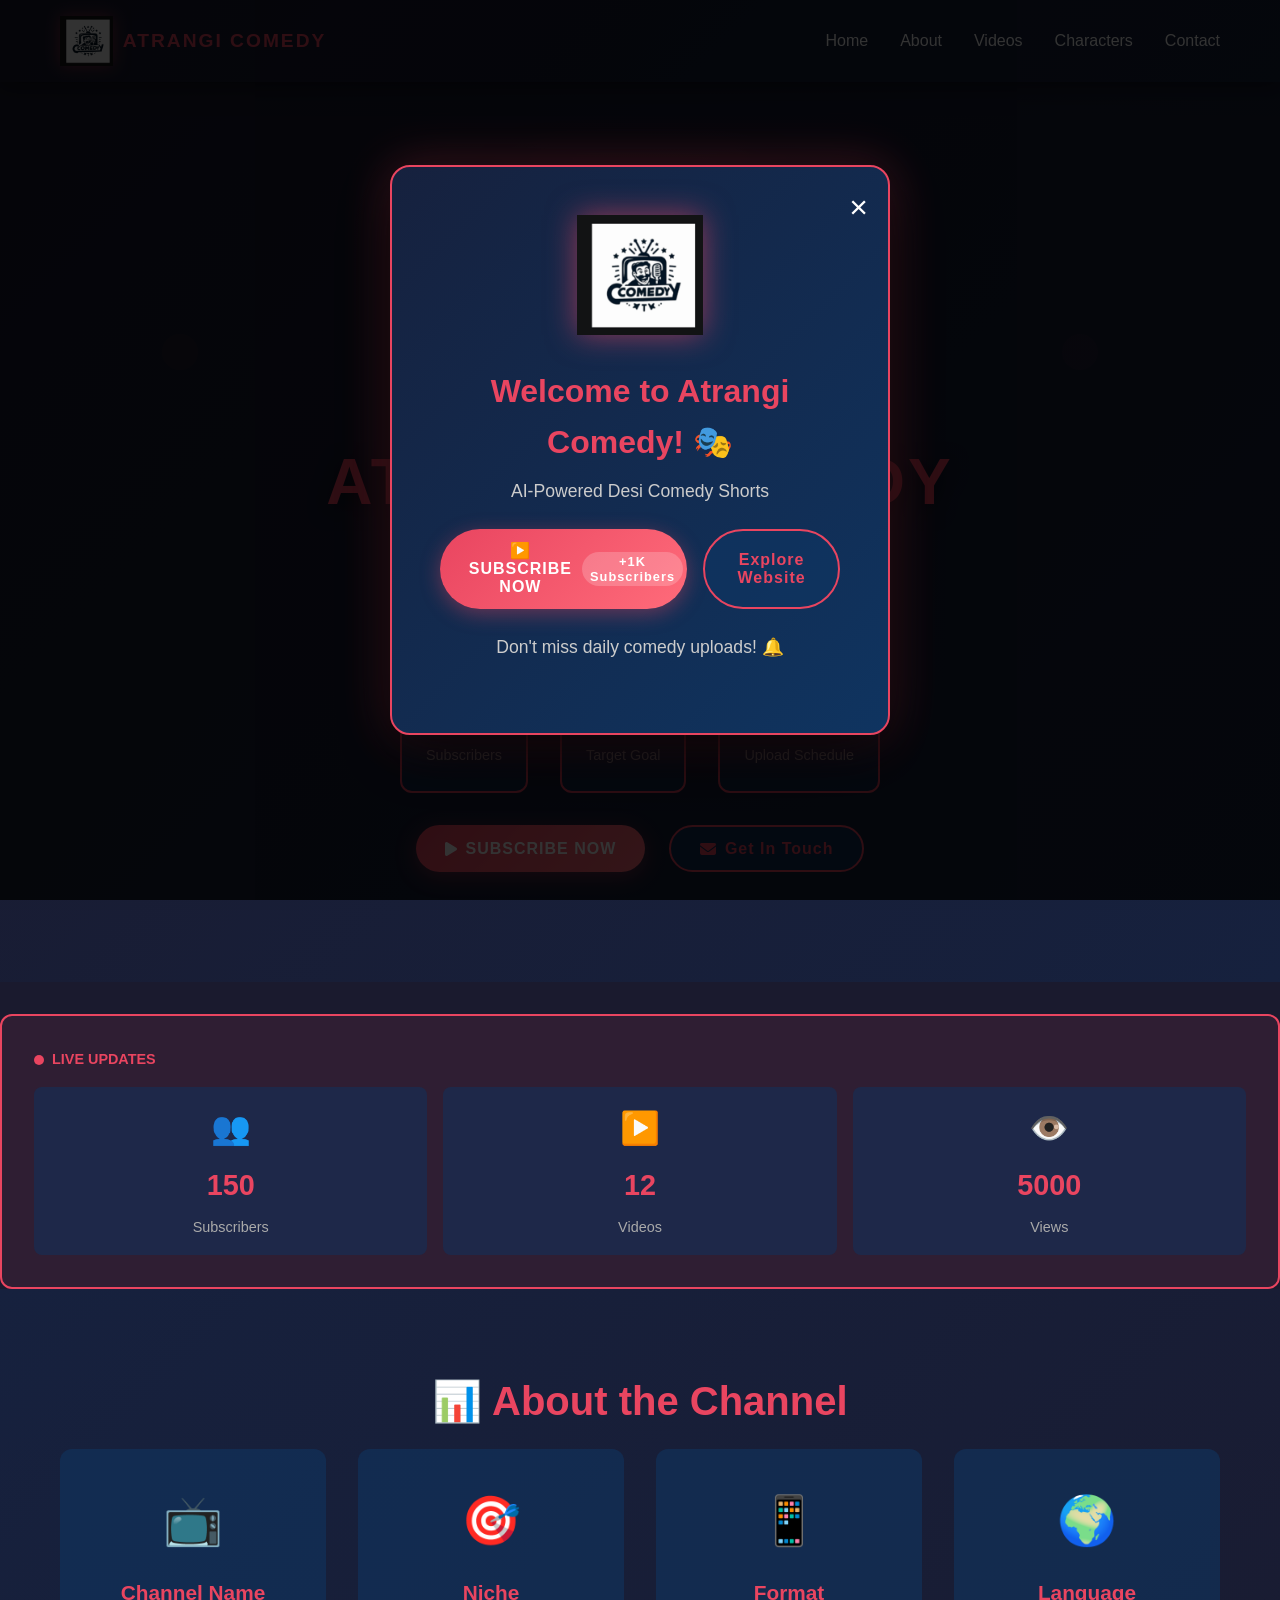
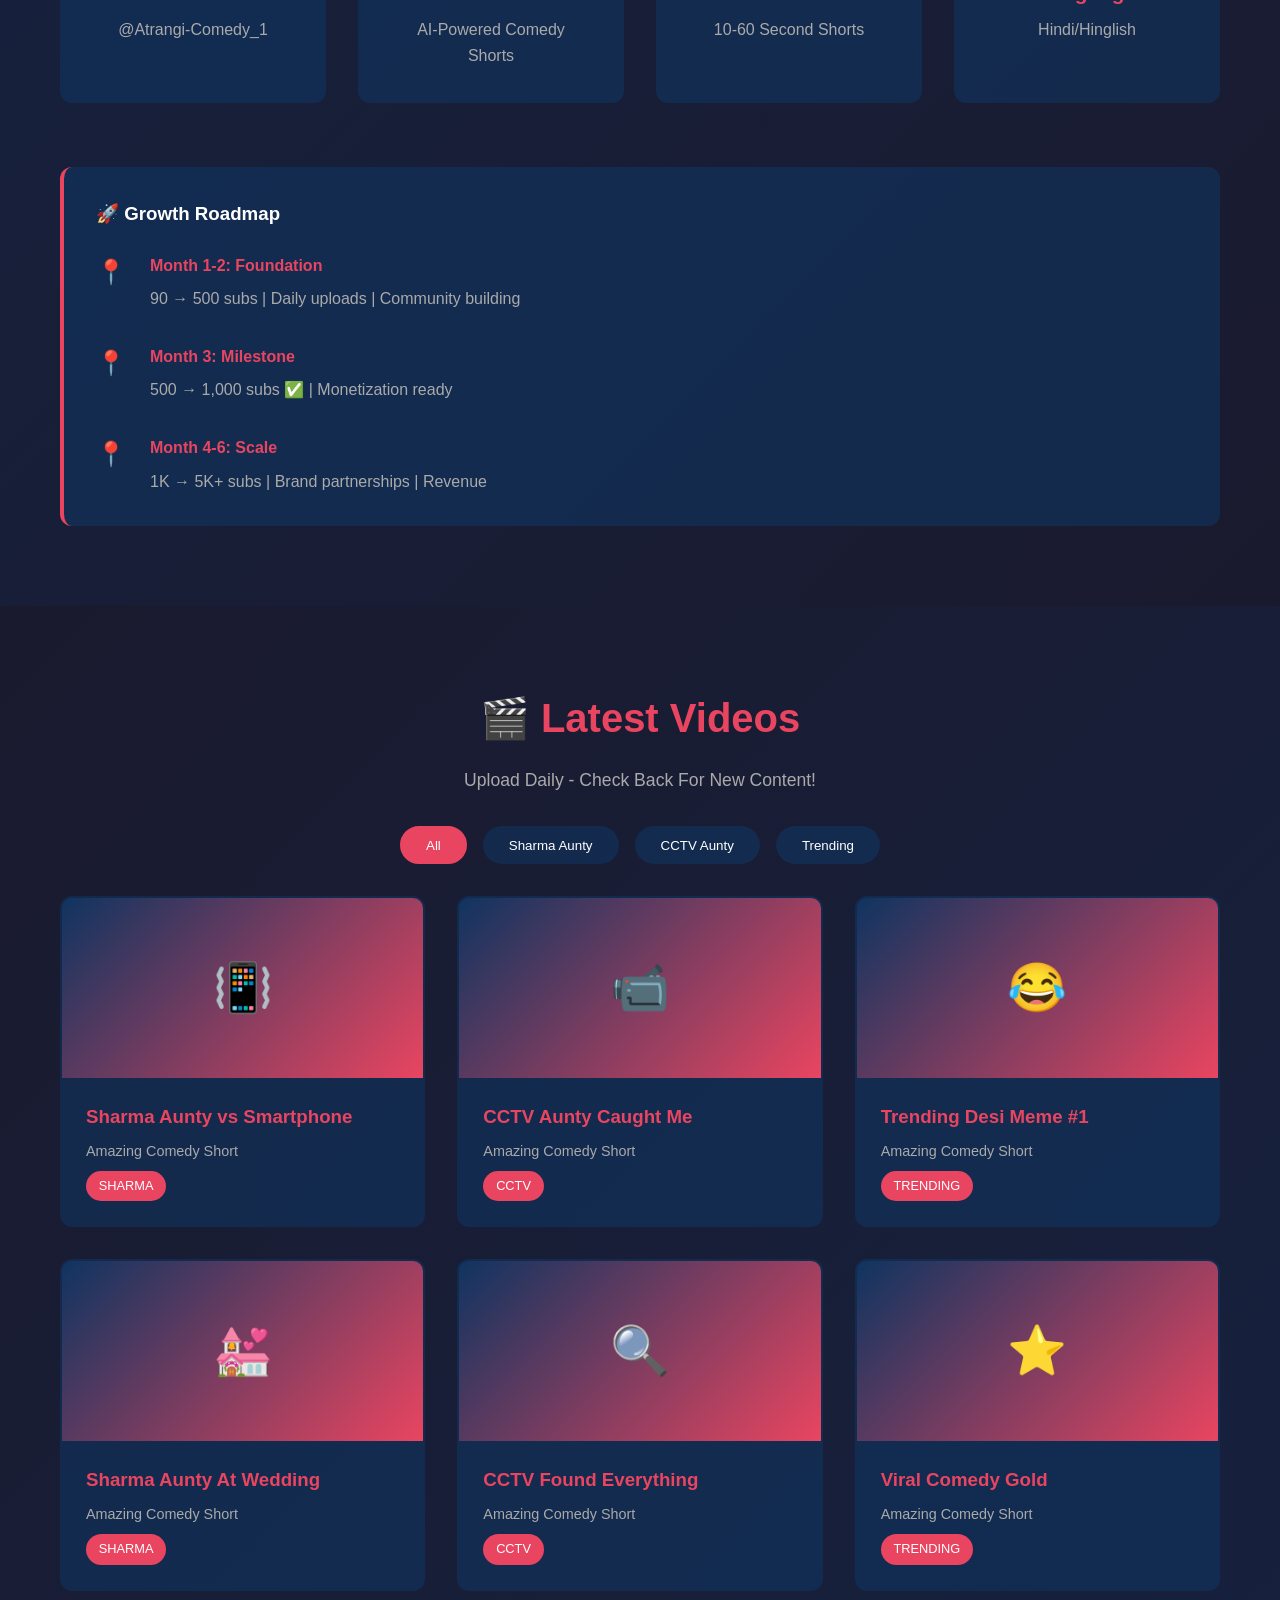
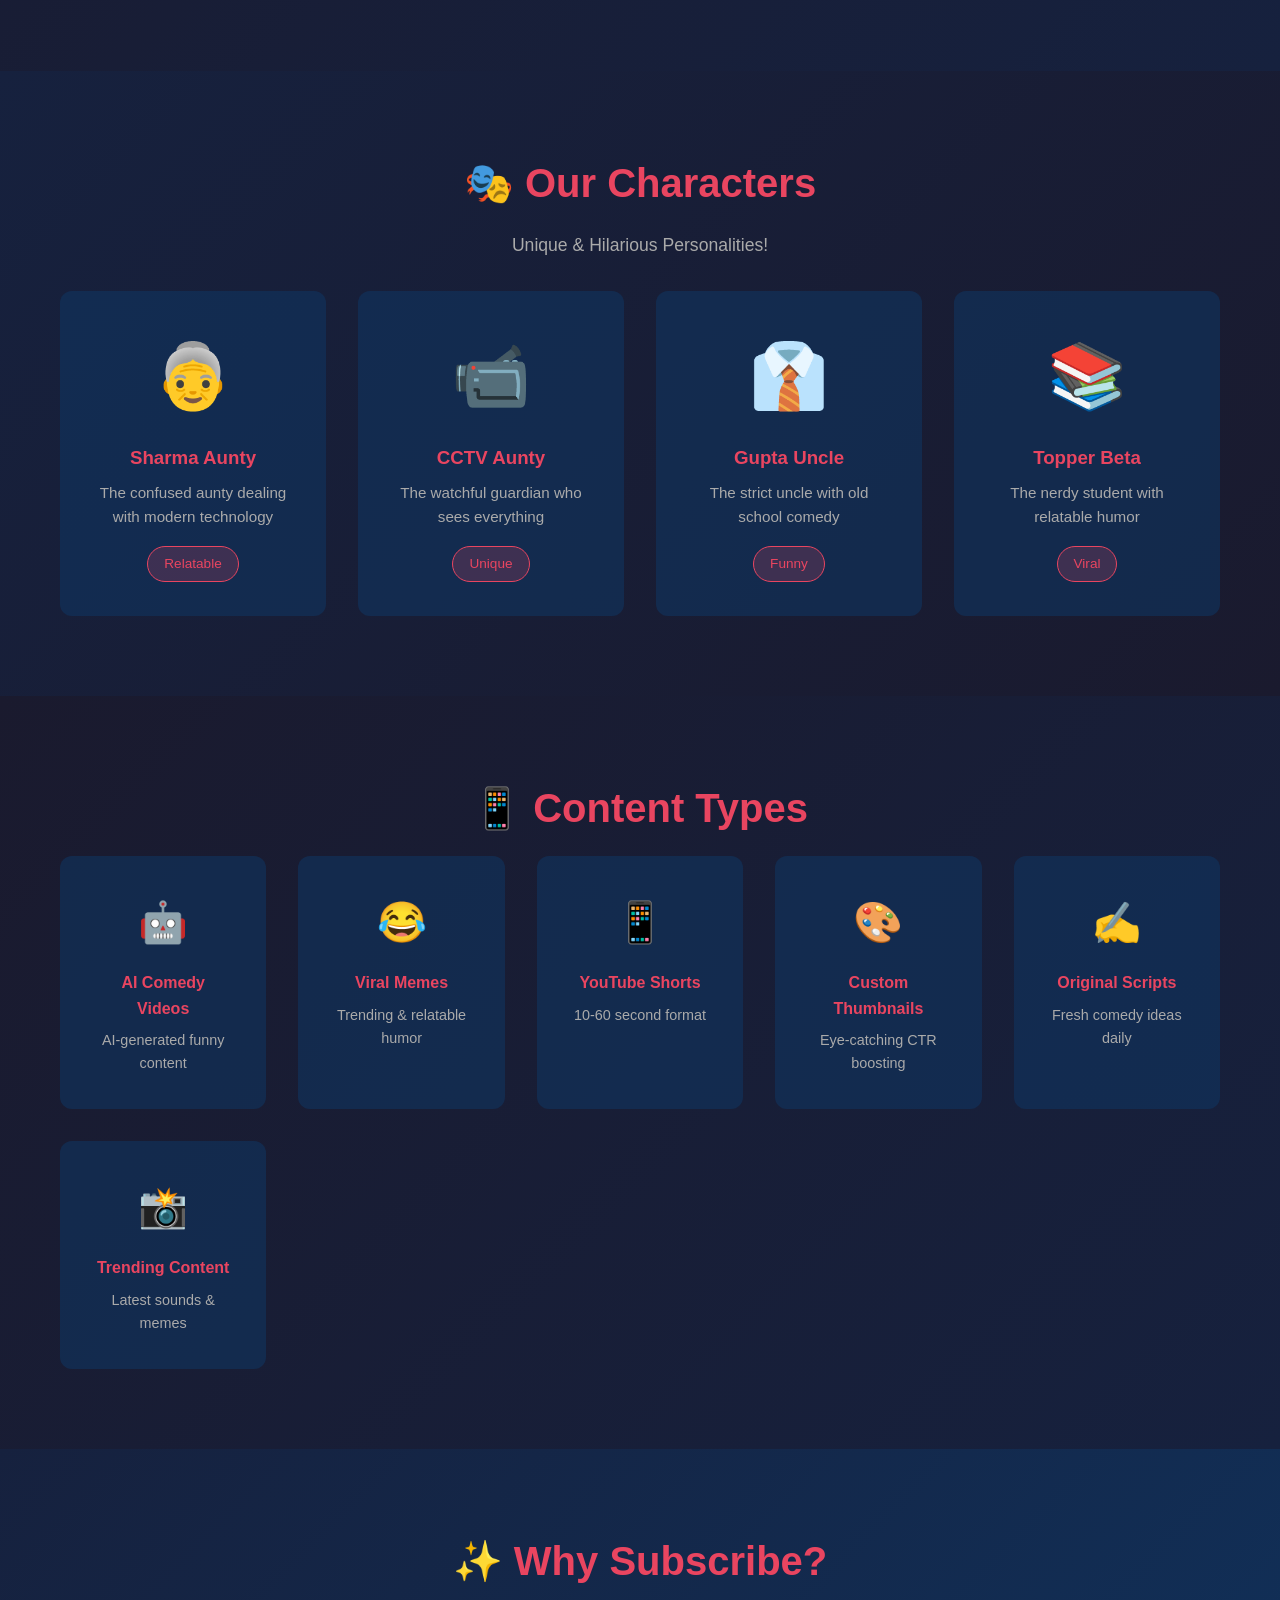
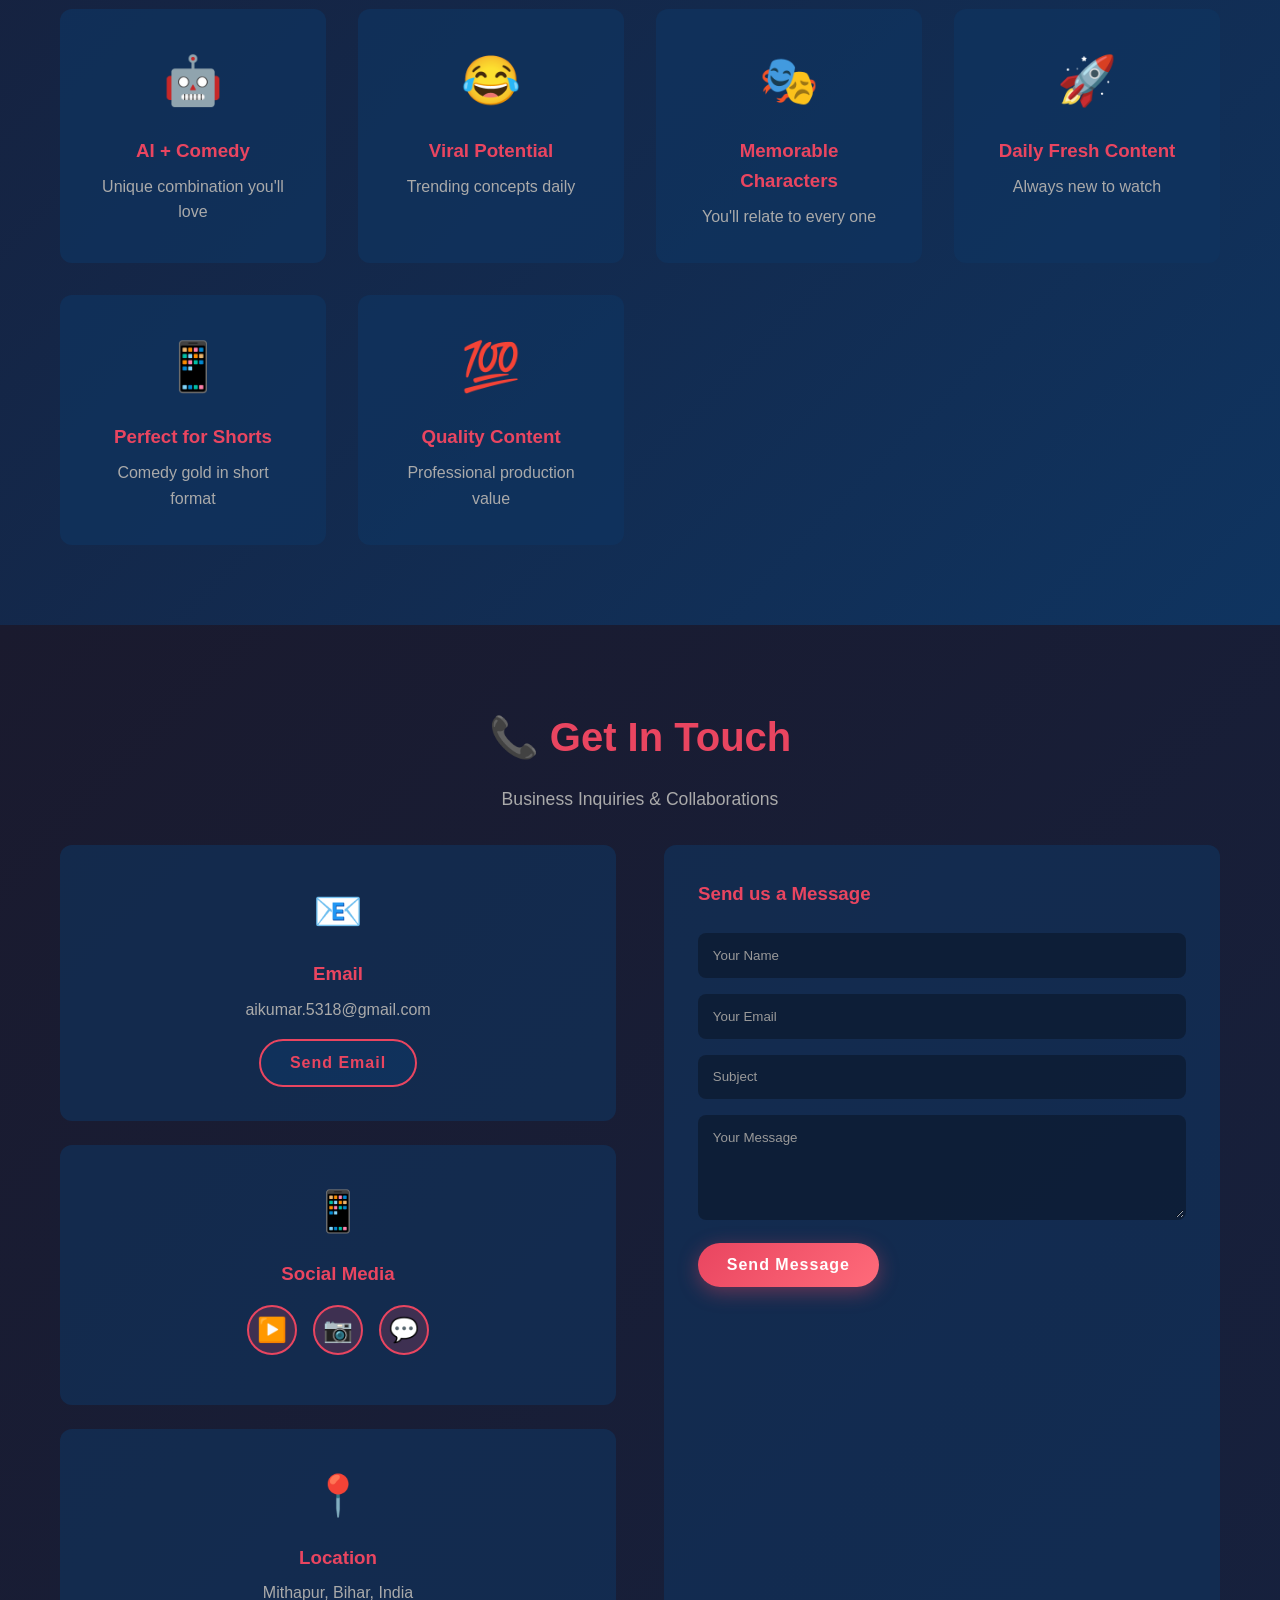
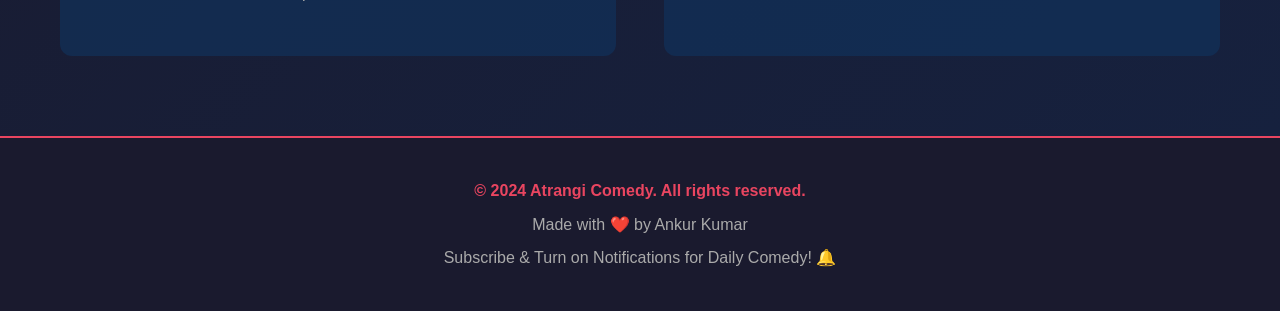
<file: index.html>
<!DOCTYPE html>
<html lang="en">
<head>
    <meta charset="UTF-8">
    <meta name="viewport" content="width=device-width, initial-scale=1.0">
    <title>Atrangi Comedy - YouTube Channel Portfolio</title>
    <link rel="stylesheet" href="style.css">
    <!-- Favicon -->
    <link rel="icon" type="image/png" href="logo.png">
    <link rel="icon" type="image/x-icon" href="favicon.ico">
    <!-- Font Awesome for Icons -->
    <link rel="stylesheet" href="https://cdnjs.cloudflare.com/ajax/libs/font-awesome/6.4.0/css/all.min.css">
</head>
<body>
    <!-- WELCOME POPUP -->
    <div id="welcomePopup" class="popup-overlay">
        <div class="popup-content welcome-popup">
            <div class="popup-close" onclick="closeWelcomePopup()">&times;</div>
            <div class="popup-logo">
                <img src="logo.png" alt="Atrangi Comedy Logo" class="logo-img">
            </div>
            <h2>Welcome to Atrangi Comedy! 🎭</h2>
            <p>AI-Powered Desi Comedy Shorts</p>
            <div class="popup-buttons">
                <!-- Replace पुराना subscribe button with this -->
<button class="btn btn-primary subscribe-btn" onclick="openLink('https://www.youtube.com/@Atrangi-Comedy_1')">
    <span class="subscribe-text">▶️ SUBSCRIBE NOW</span>
    <span class="subscribe-badge">+1K Subscribers</span>
    <span class="star-icon">⭐</span>
</button>
                </button>
                <button class="btn btn-secondary" onclick="closeWelcomePopup();">
                    Explore Website
                </button>
            </div>
            <p class="popup-footer">Don't miss daily comedy uploads! 🔔</p>
        </div>
    </div>

    <!-- NOTIFICATION POPUP -->
    <div id="notificationPopup" class="notification-popup">
        <span class="notification-close" onclick="closeNotification()">&times;</span>
        <i class="fas fa-bell"></i>
        <strong>New Upload!</strong>
        <p>Check out our latest comedy shorts</p>
    </div>

    <!-- NAVBAR -->
    <nav class="navbar">
        <div class="nav-container">
            <div class="logo-brand">
                <img src="logo.png" alt="Atrangi Comedy" class="navbar-logo">
                <span class="brand-text">ATRANGI COMEDY</span>
            </div>
         
            <ul class="nav-menu">
                <li><a href="#home" class="nav-link" onclick="scrollToSection('home')">Home</a></li>
                <li><a href="#about" class="nav-link" onclick="scrollToSection('about')">About</a></li>
                <li><a href="#videos" class="nav-link" onclick="scrollToSection('videos')">Videos</a></li>
                <li><a href="#characters" class="nav-link" onclick="scrollToSection('characters')">Characters</a></li>
                <li><a href="#contact" class="nav-link" onclick="scrollToSection('contact')">Contact</a></li>
            </ul>
            <div class="hamburger" onclick="toggleMenu()">
                <span></span>
                <span></span>
                <span></span>
            </div>
        </div>
    </nav>

    <!-- HERO SECTION -->
    <section id="home" class="hero">
        <div class="hero-background"></div>
        <div class="hero-content">
            <div class="hero-logo-large">
                <img src="logo.png" alt="Atrangi Comedy Logo" class="animated-logo">
            </div>
            <h1 class="fade-in-down">ATRANGI COMEDY</h1>
            <p class="hero-subtitle fade-in-down">AI-Powered Desi Comedy Shorts</p>
            <p class="hero-description fade-in-down">Viral Videos | Character Comedy | Trending Memes</p>
            
            <div class="hero-stats fade-in-up">
                <div class="stat stat-card">
                    <span class="stat-number">90</span>
                    <span class="stat-label">Subscribers</span>
                </div>
                <div class="stat stat-card">
                    <span class="stat-number">1K</span>
                    <span class="stat-label">Target Goal</span>
                </div>
                <div class="stat stat-card">
                    <span class="stat-number">Daily</span>
                    <span class="stat-label">Upload Schedule</span>
                </div>
            </div>
            
            <div class="hero-buttons fade-in-up">
                <button class="btn btn-primary glow-effect" onclick="openLink('https://www.youtube.com/@Atrangi-Comedy_1')">
                    <i class="fas fa-play"></i> SUBSCRIBE NOW
                </button>
                <button class="btn btn-secondary" onclick="scrollToSection('contact')">
                    <i class="fas fa-envelope"></i> Get In Touch
                </button>
            </div>
        </div>
    </section>
    <!-- Hero section में statistics के नीचे add करो -->
<div class="live-stats">
    <div class="live-indicator">
        <span class="pulse-dot"></span>
        <span class="live-text">LIVE UPDATES</span>
    </div>
    <div class="stats-container">
        <div class="live-stat">
            <div class="stat-icon">👥</div>
            <div class="stat-value" id="subCount">90</div>
            <div class="stat-label">Subscribers</div>
        </div>
        <div class="live-stat">
            <div class="stat-icon">▶️</div>
            <div class="stat-value" id="videoCount">0</div>
            <div class="stat-label">Videos</div>
        </div>
        <div class="live-stat">
            <div class="stat-icon">👁️</div>
            <div class="stat-value" id="viewCount">0</div>
            <div class="stat-label">Views</div>
        </div>
    </div>
</div>

    <!-- ABOUT SECTION -->
    <section id="about" class="about">
        <div class="container">
            <h2 class="section-title">📊 About the Channel</h2>
            
            <div class="about-grid">
                <div class="about-card hover-lift">
                    <div class="about-icon">📺</div>
                    <h3>Channel Name</h3>
                    <p>@Atrangi-Comedy_1</p>
                </div>
                <div class="about-card hover-lift">
                    <div class="about-icon">🎯</div>
                    <h3>Niche</h3>
                    <p>AI-Powered Comedy Shorts</p>
                </div>
                <div class="about-card hover-lift">
                    <div class="about-icon">📱</div>
                    <h3>Format</h3>
                    <p>10-60 Second Shorts</p>
                </div>
                <div class="about-card hover-lift">
                    <div class="about-icon">🌍</div>
                    <h3>Language</h3>
                    <p>Hindi/Hinglish</p>
                </div>
            </div>

            <div class="growth-section">
                <h3>🚀 Growth Roadmap</h3>
                <div class="timeline">
                    <div class="timeline-item slide-in-left">
                        <div class="timeline-marker">📍</div>
                        <div class="timeline-content">
                            <h4>Month 1-2: Foundation</h4>
                            <p>90 → 500 subs | Daily uploads | Community building</p>
                        </div>
                    </div>
                    <div class="timeline-item slide-in-left">
                        <div class="timeline-marker">📍</div>
                        <div class="timeline-content">
                            <h4>Month 3: Milestone</h4>
                            <p>500 → 1,000 subs ✅ | Monetization ready</p>
                        </div>
                    </div>
                    <div class="timeline-item slide-in-left">
                        <div class="timeline-marker">📍</div>
                        <div class="timeline-content">
                            <h4>Month 4-6: Scale</h4>
                            <p>1K → 5K+ subs | Brand partnerships | Revenue</p>
                        </div>
                    </div>
                </div>
            </div>
        </div>
    </section>

    <!-- VIDEOS SECTION -->
    <section id="videos" class="videos">
        <div class="container">
            <h2 class="section-title">🎬 Latest Videos</h2>
            <p class="section-subtitle">Upload Daily - Check Back For New Content!</p>
            
            <div class="filter-buttons">
                <button class="filter-btn active" onclick="filterVideos('all')">All</button>
                <button class="filter-btn" onclick="filterVideos('sharma')">Sharma Aunty</button>
                <button class="filter-btn" onclick="filterVideos('cctv')">CCTV Aunty</button>
                <button class="filter-btn" onclick="filterVideos('trending')">Trending</button>
            </div>

            <div class="videos-grid" id="videosGrid">
                <!-- Videos will be loaded here by JavaScript -->
            </div>
        </div>
    </section>

    <!-- CHARACTERS SECTION -->
    <section id="characters" class="characters">
        <div class="container">
            <h2 class="section-title">🎭 Our Characters</h2>
            <p class="section-subtitle">Unique & Hilarious Personalities!</p>
            
            <div class="characters-grid">
                <div class="character-card flip-card">
                    <div class="character-emoji">👵</div>
                    <h3>Sharma Aunty</h3>
                    <p>The confused aunty dealing with modern technology</p>
                    <span class="character-tag">Relatable</span>
                </div>
                <div class="character-card flip-card">
                    <div class="character-emoji">📹</div>
                    <h3>CCTV Aunty</h3>
                    <p>The watchful guardian who sees everything</p>
                    <span class="character-tag">Unique</span>
                </div>
                <div class="character-card flip-card">
                    <div class="character-emoji">👔</div>
                    <h3>Gupta Uncle</h3>
                    <p>The strict uncle with old school comedy</p>
                    <span class="character-tag">Funny</span>
                </div>
                <div class="character-card flip-card">
                    <div class="character-emoji">📚</div>
                    <h3>Topper Beta</h3>
                    <p>The nerdy student with relatable humor</p>
                    <span class="character-tag">Viral</span>
                </div>
            </div>
        </div>
    </section>

    <!-- CONTENT TYPES SECTION -->
    <section class="content-types">
        <div class="container">
            <h2 class="section-title">📱 Content Types</h2>
            <div class="content-grid">
                <div class="content-item bounce-item">
                    <div class="content-icon">🤖</div>
                    <h4>AI Comedy Videos</h4>
                    <p>AI-generated funny content</p>
                </div>
                <div class="content-item bounce-item">
                    <div class="content-icon">😂</div>
                    <h4>Viral Memes</h4>
                    <p>Trending & relatable humor</p>
                </div>
                <div class="content-item bounce-item">
                    <div class="content-icon">📱</div>
                    <h4>YouTube Shorts</h4>
                    <p>10-60 second format</p>
                </div>
                <div class="content-item bounce-item">
                    <div class="content-icon">🎨</div>
                    <h4>Custom Thumbnails</h4>
                    <p>Eye-catching CTR boosting</p>
                </div>
                <div class="content-item bounce-item">
                    <div class="content-icon">✍️</div>
                    <h4>Original Scripts</h4>
                    <p>Fresh comedy ideas daily</p>
                </div>
                <div class="content-item bounce-item">
                    <div class="content-icon">📸</div>
                    <h4>Trending Content</h4>
                    <p>Latest sounds & memes</p>
                </div>
            </div>
        </div>
    </section>

    <!-- WHY SUBSCRIBE SECTION -->
    <section class="why-subscribe">
        <div class="container">
            <h2 class="section-title">✨ Why Subscribe?</h2>
            <div class="why-grid">
                <div class="why-card pulse-effect">
                    <div class="why-icon">🤖</div>
                    <h3>AI + Comedy</h3>
                    <p>Unique combination you'll love</p>
                </div>
                <div class="why-card pulse-effect">
                    <div class="why-icon">😂</div>
                    <h3>Viral Potential</h3>
                    <p>Trending concepts daily</p>
                </div>
                <div class="why-card pulse-effect">
                    <div class="why-icon">🎭</div>
                    <h3>Memorable Characters</h3>
                    <p>You'll relate to every one</p>
                </div>
                <div class="why-card pulse-effect">
                    <div class="why-icon">🚀</div>
                    <h3>Daily Fresh Content</h3>
                    <p>Always new to watch</p>
                </div>
                <div class="why-card pulse-effect">
                    <div class="why-icon">📱</div>
                    <h3>Perfect for Shorts</h3>
                    <p>Comedy gold in short format</p>
                </div>
                <div class="why-card pulse-effect">
                    <div class="why-icon">💯</div>
                    <h3>Quality Content</h3>
                    <p>Professional production value</p>
                </div>
            </div>
        </div>
    </section>

    <!-- CONTACT SECTION -->
    <section id="contact" class="contact">
        <div class="container">
            <h2 class="section-title">📞 Get In Touch</h2>
            <p class="section-subtitle">Business Inquiries & Collaborations</p>
            
            <div class="contact-content">
                <div class="contact-info">
                    <div class="contact-card hover-lift">
                        <div class="contact-icon">📧</div>
                        <h3>Email</h3>
                        <p class="contact-text">aikumar.5318@gmail.com</p>
                        <button class="btn btn-secondary" onclick="openLink('mailto:aikumar.5318@gmail.com')">
                            Send Email
                        </button>
                    </div>
                    
                    <div class="contact-card hover-lift">
                        <div class="contact-icon">📱</div>
                        <h3>Social Media</h3>
                        <div class="social-links">
                            <button class="social-btn" onclick="openLink('https://www.youtube.com/@Atrangi-Comedy_1')" title="YouTube">▶️</button>
                            <button class="social-btn" onclick="openLink('https://instagram.com/atrangi_reel')" title="Instagram">📷</button>
                            <button class="social-btn" onclick="openLink('https://wa.me/916299650481')" title="WhatsApp">💬</button>
                        </div>
                    </div>

                    <div class="contact-card hover-lift">
                        <div class="contact-icon">📍</div>
                        <h3>Location</h3>
                        <p class="contact-text">Mithapur, Bihar, India</p>
                    </div>
                </div>

                <div class="contact-form">
                    <h3>Send us a Message</h3>
                    <form id="contactForm" action="https://formspree.io/f/mgorkqpk" method="POST">
                        <input type="text" name="name" placeholder="Your Name" required>
                        <input type="email" name="email" placeholder="Your Email" required>
                        <input type="text" name="subject" placeholder="Subject" required>
                        <textarea name="message" rows="5" placeholder="Your Message" required></textarea>
                        <button type="submit" class="btn btn-primary">
                            Send Message
                        </button>
                    </form>
                    <div id="successMessage" style="display:none;color:#00ff66;margin-top:15px;font-weight:bold;">
                        ✅ Thank you! Your message has been sent.
                    </div>
                </div>
            </div>
        </div>
    </section>

    <!-- FOOTER -->
    <footer class="footer">
        <div class="container">
            <p>&copy; 2024 Atrangi Comedy. All rights reserved.</p>
            <p>Made with ❤️ by Ankur Kumar</p>
            <p>Subscribe & Turn on Notifications for Daily Comedy! 🔔</p>
        </div>
    </footer>

    <!-- MODAL FOR VIDEO PLAYER -->
    <div id="videoModal" class="modal" onclick="closeModal()">
        <div class="modal-content" onclick="event.stopPropagation()">
            <span class="close" onclick="closeModal()">&times;</span>
            <iframe id="videoFrame" width="100%" height="500" src="" frameborder="0" 
                    allow="accelerometer; autoplay; clipboard-write; encrypted-media; gyroscope; picture-in-picture" 
                    allowfullscreen></iframe>
        </div>
    </div>

    <script src="script.js"></script>
</body>
</html>
</file>
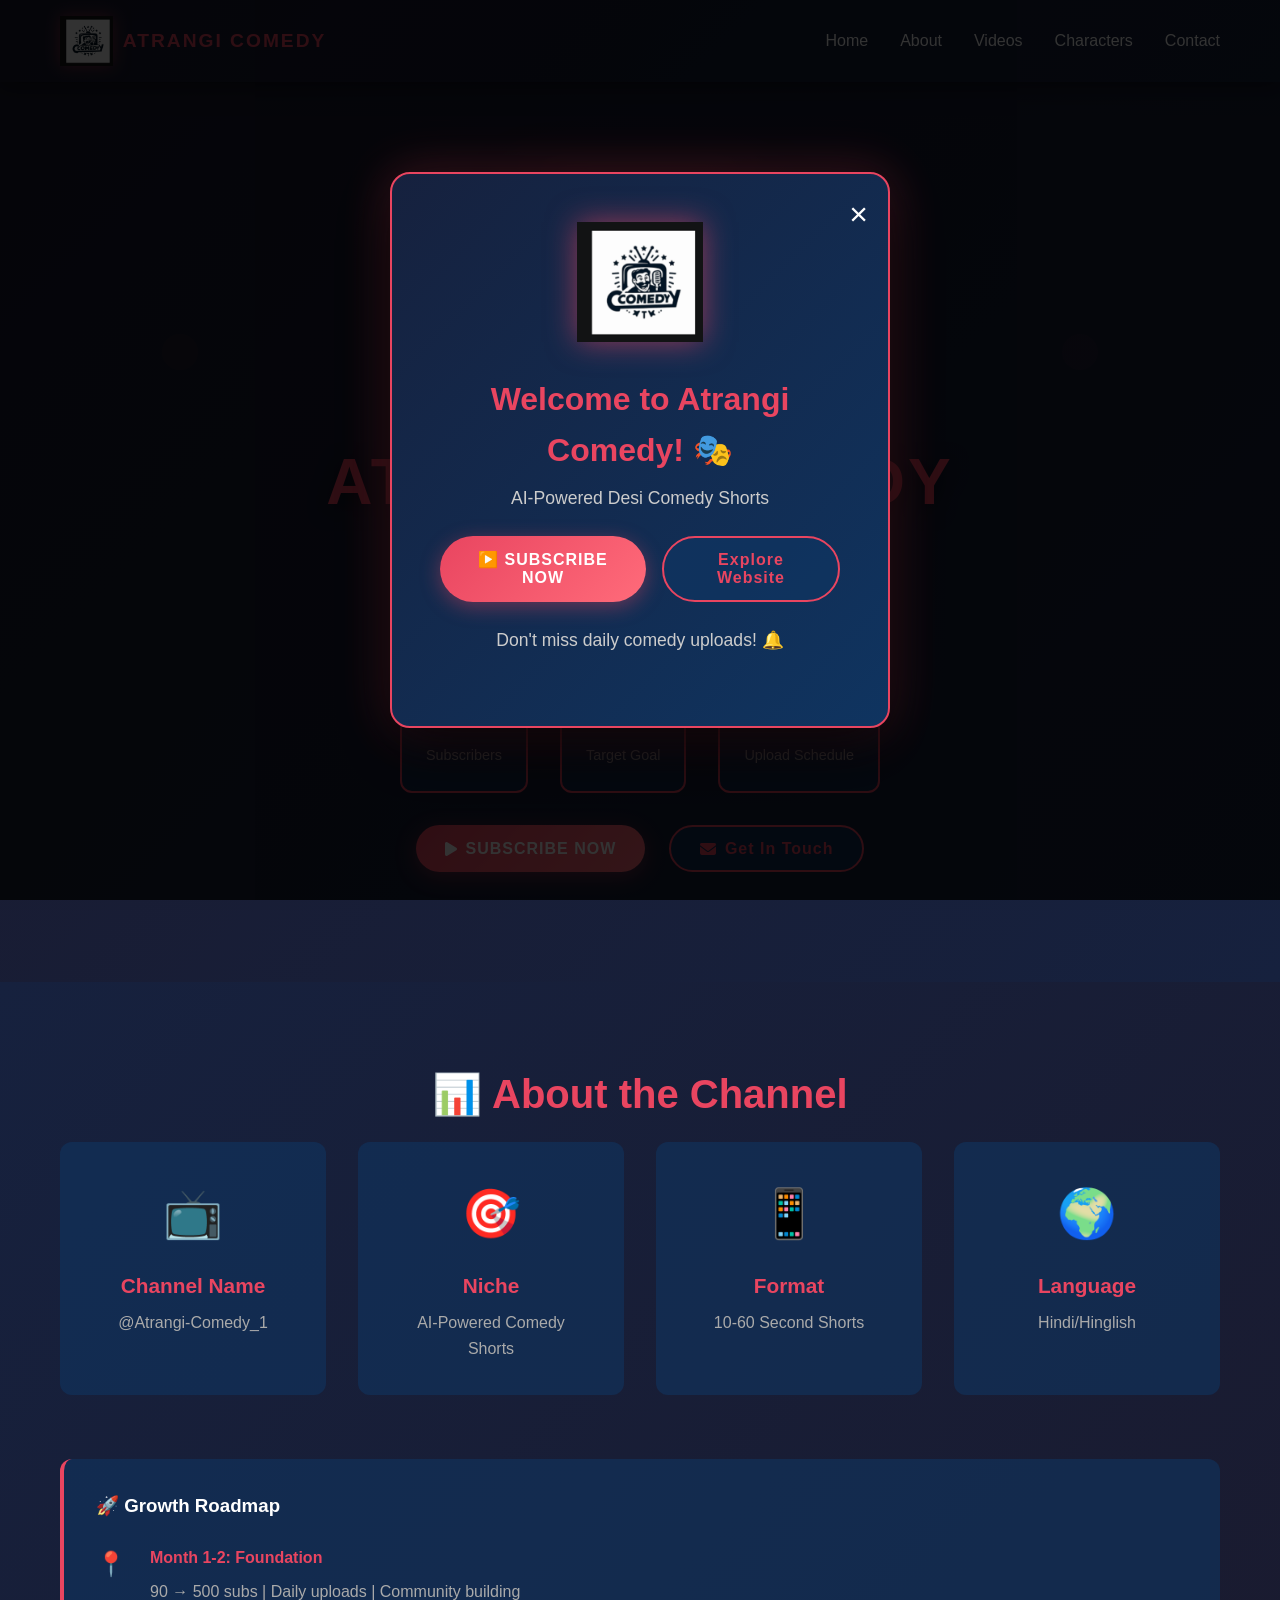
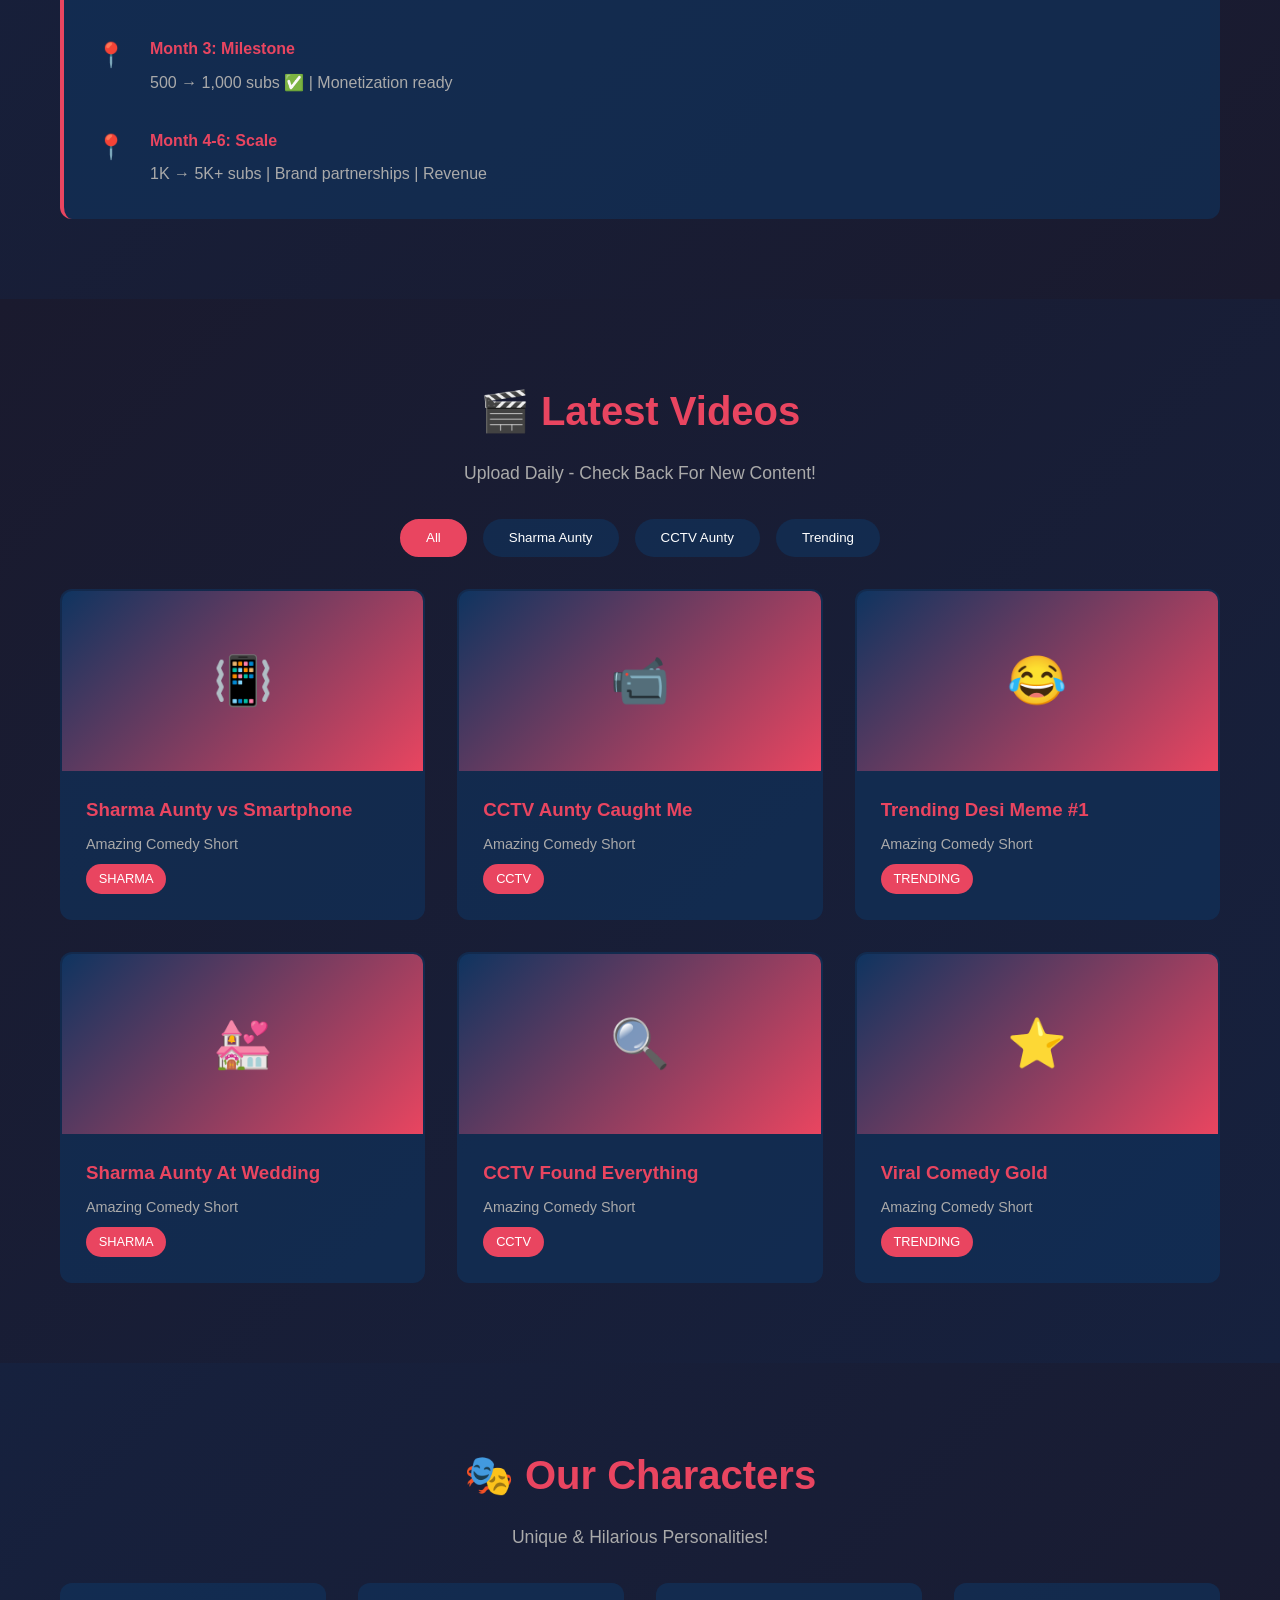
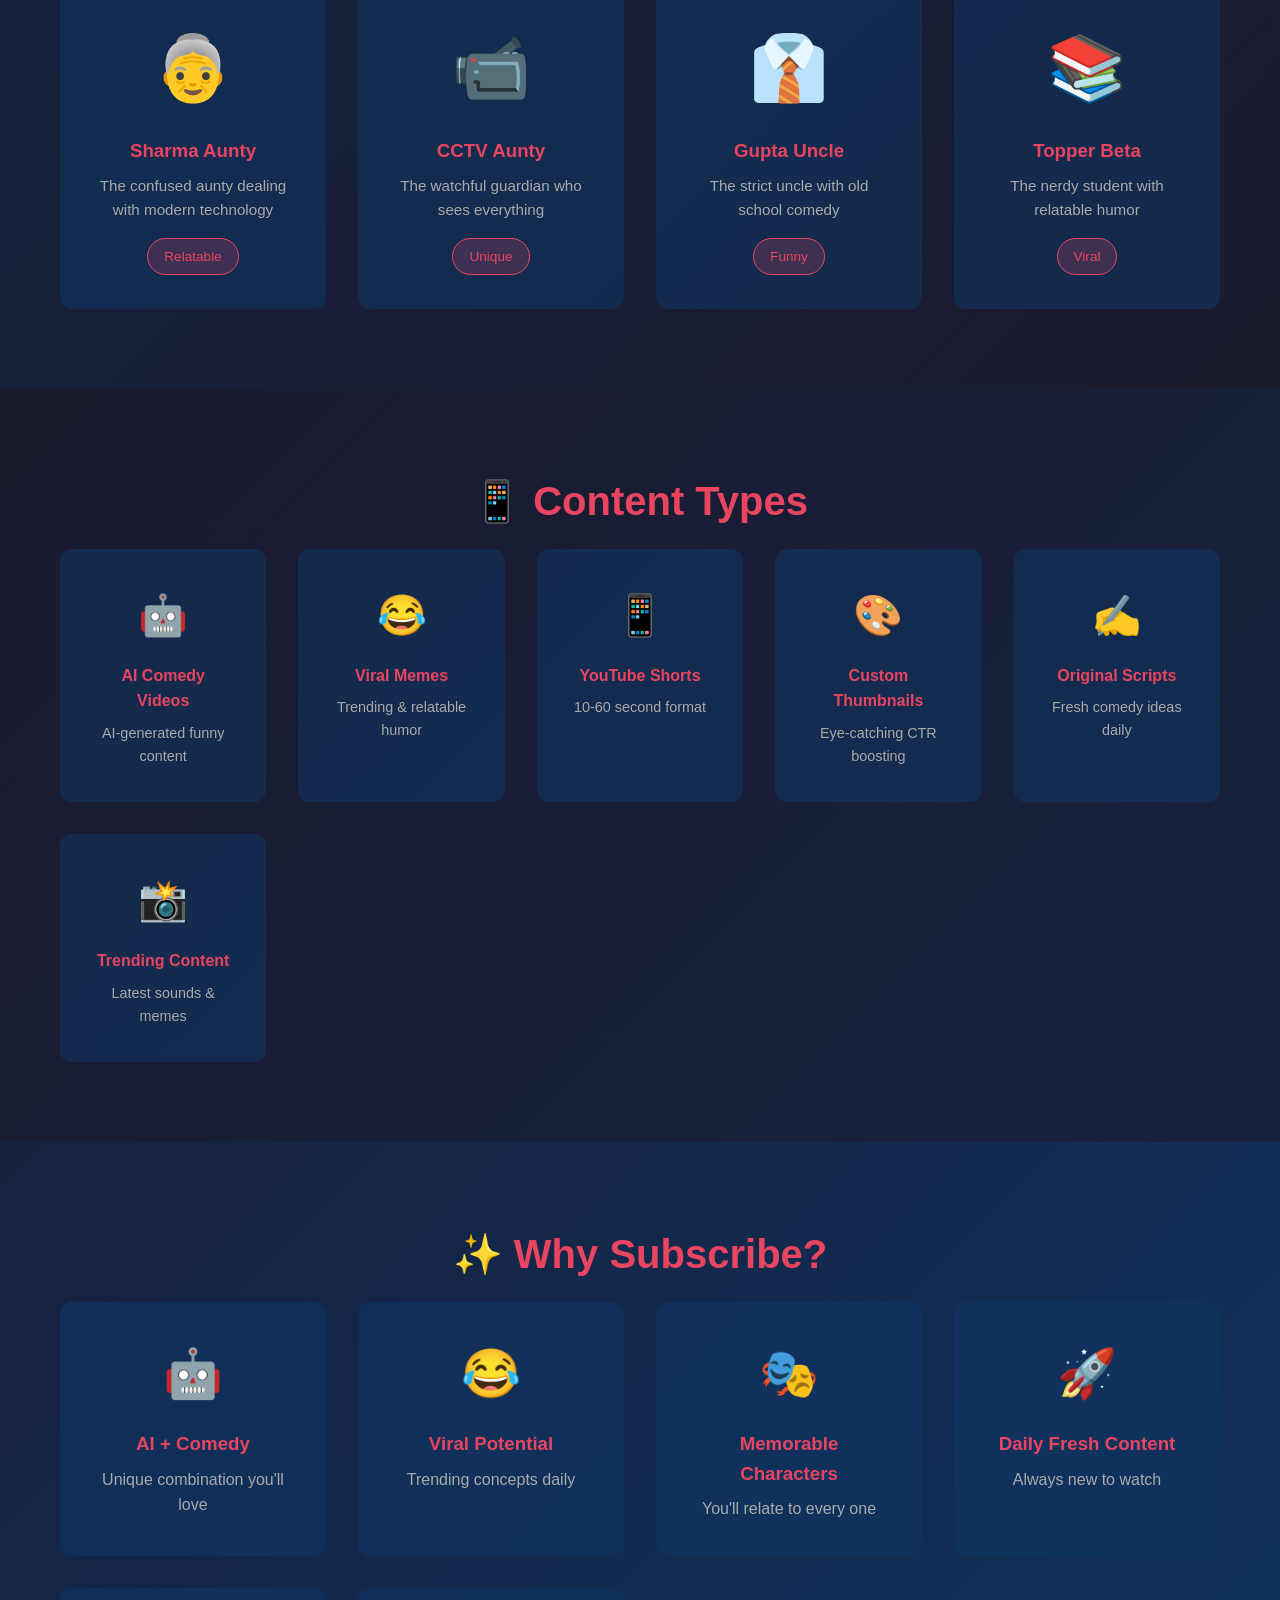
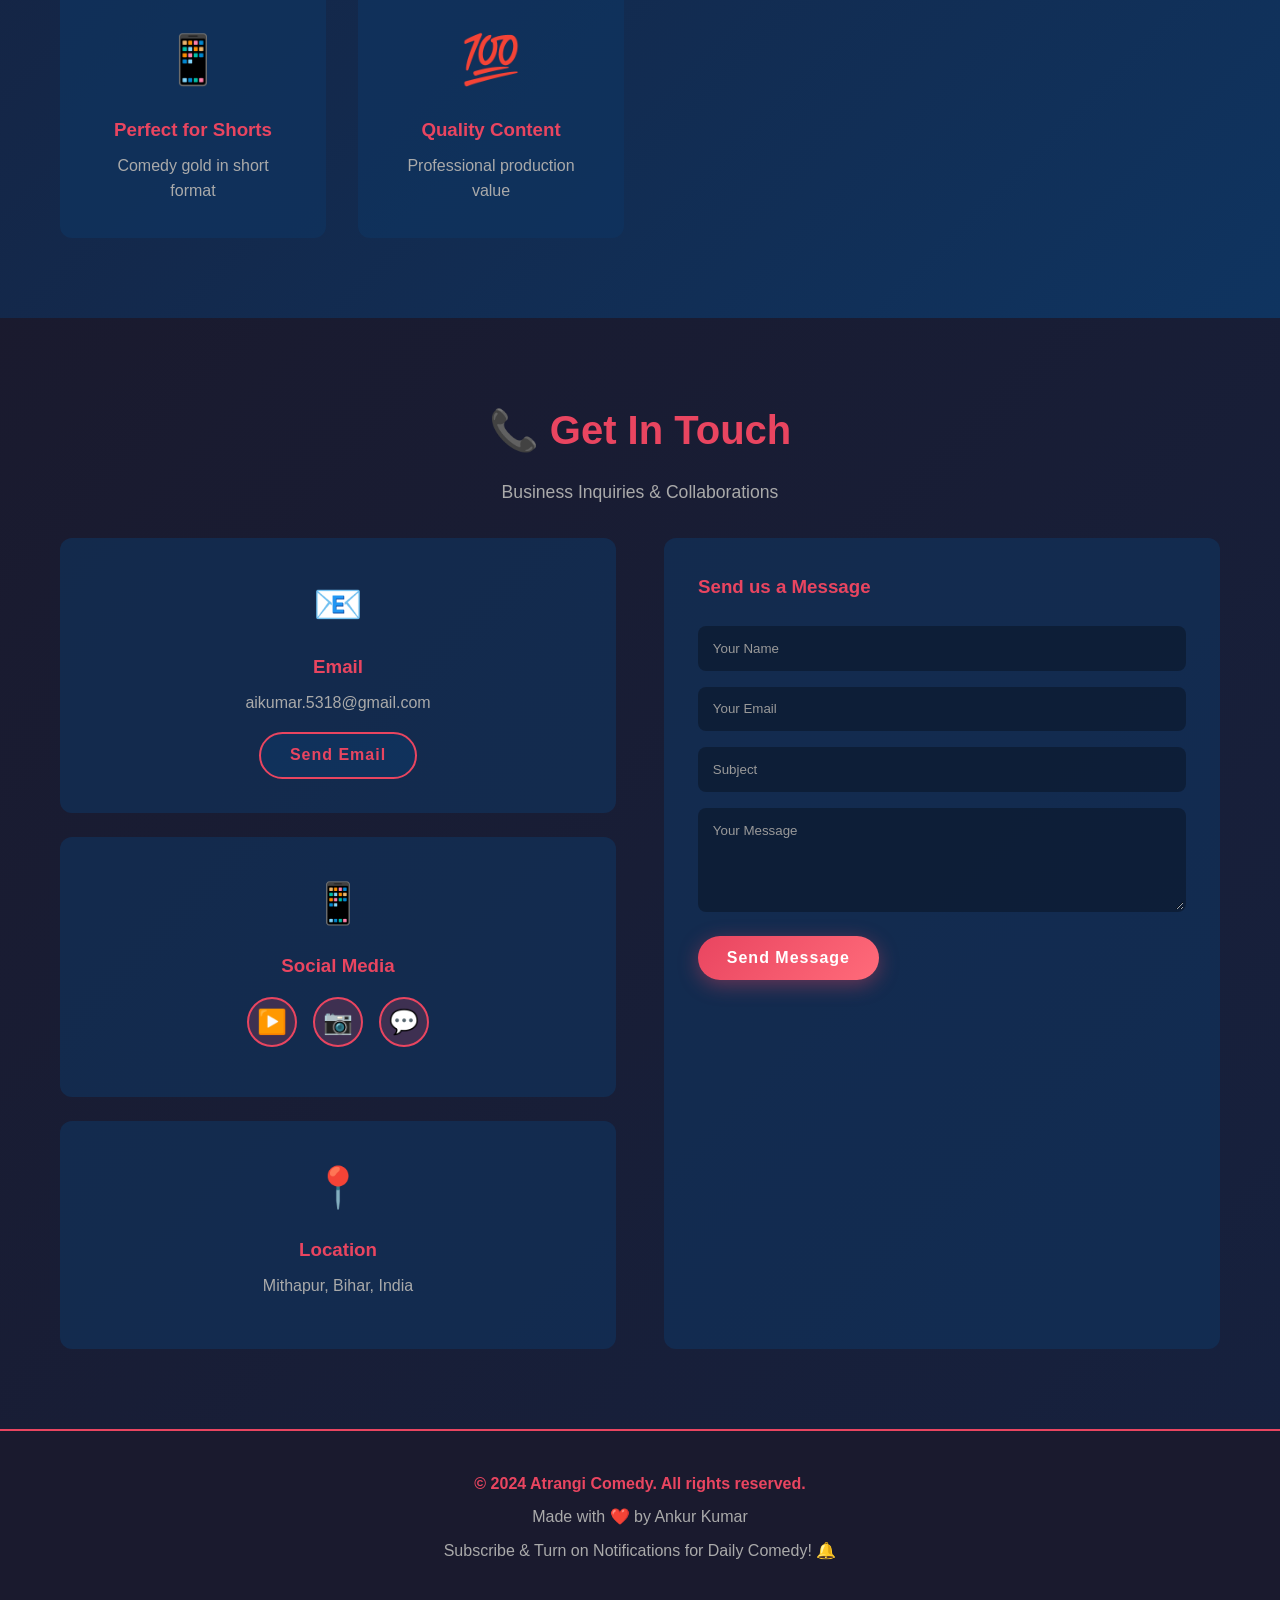
<file: index-1.html>
<!DOCTYPE html>
<html lang="en">
<head>
    <meta charset="UTF-8">
    <meta name="viewport" content="width=device-width, initial-scale=1.0">
    <title>Atrangi Comedy - YouTube Channel Portfolio</title>
    <link rel="stylesheet" href="style.css">
    <!-- Favicon -->
    <link rel="icon" type="image/png" href="logo.png">
    <!-- Font Awesome for Icons -->
    <link rel="stylesheet" href="https://cdnjs.cloudflare.com/ajax/libs/font-awesome/6.4.0/css/all.min.css">
</head>
<body>
    <!-- WELCOME POPUP -->
    <div id="welcomePopup" class="popup-overlay">
        <div class="popup-content welcome-popup">
            <div class="popup-close" onclick="closeWelcomePopup()">&times;</div>
            <div class="popup-logo">
                <img src="logo.png" alt="Atrangi Comedy Logo" class="logo-img">
            </div>
            <h2>Welcome to Atrangi Comedy! 🎭</h2>
            <p>AI-Powered Desi Comedy Shorts</p>
            <div class="popup-buttons">
                <button class="btn btn-primary" onclick="openLink('https://www.youtube.com/@Atrangi-Comedy_1'); closeWelcomePopup();">
                    ▶️ SUBSCRIBE NOW
                </button>
                <button class="btn btn-secondary" onclick="closeWelcomePopup();">
                    Explore Website
                </button>
            </div>
            <p class="popup-footer">Don't miss daily comedy uploads! 🔔</p>
        </div>
    </div>

    <!-- NOTIFICATION POPUP -->
    <div id="notificationPopup" class="notification-popup">
        <span class="notification-close" onclick="closeNotification()">&times;</span>
        <i class="fas fa-bell"></i>
        <strong>New Upload!</strong>
        <p>Check out our latest comedy shorts</p>
    </div>

    <!-- NAVBAR -->
    <nav class="navbar">
        <div class="nav-container">
            <div class="logo-brand">
                <img src="logo.png" alt="Atrangi Comedy" class="navbar-logo">
                <span class="brand-text">ATRANGI COMEDY</span>
            </div>
         
            <ul class="nav-menu">
                <li><a href="#home" class="nav-link" onclick="scrollToSection('home')">Home</a></li>
                <li><a href="#about" class="nav-link" onclick="scrollToSection('about')">About</a></li>
                <li><a href="#videos" class="nav-link" onclick="scrollToSection('videos')">Videos</a></li>
                <li><a href="#characters" class="nav-link" onclick="scrollToSection('characters')">Characters</a></li>
                <li><a href="#contact" class="nav-link" onclick="scrollToSection('contact')">Contact</a></li>
            </ul>
            <div class="hamburger" onclick="toggleMenu()">
                <span></span>
                <span></span>
                <span></span>
            </div>
        </div>
    </nav>

    <!-- HERO SECTION -->
    <section id="home" class="hero">
        <div class="hero-background"></div>
        <div class="hero-content">
            <div class="hero-logo-large">
                <img src="logo.png" alt="Atrangi Comedy Logo" class="animated-logo">
            </div>
            <h1 class="fade-in-down">ATRANGI COMEDY</h1>
            <p class="hero-subtitle fade-in-down">AI-Powered Desi Comedy Shorts</p>
            <p class="hero-description fade-in-down">Viral Videos | Character Comedy | Trending Memes</p>
            
            <div class="hero-stats fade-in-up">
                <div class="stat stat-card">
                    <span class="stat-number">90</span>
                    <span class="stat-label">Subscribers</span>
                </div>
                <div class="stat stat-card">
                    <span class="stat-number">1K</span>
                    <span class="stat-label">Target Goal</span>
                </div>
                <div class="stat stat-card">
                    <span class="stat-number">Daily</span>
                    <span class="stat-label">Upload Schedule</span>
                </div>
            </div>
            
            <div class="hero-buttons fade-in-up">
                <button class="btn btn-primary glow-effect" onclick="openLink('https://www.youtube.com/@Atrangi-Comedy_1')">
                    <i class="fas fa-play"></i> SUBSCRIBE NOW
                </button>
                <button class="btn btn-secondary" onclick="scrollToSection('contact')">
                    <i class="fas fa-envelope"></i> Get In Touch
                </button>
            </div>
        </div>
    </section>

    <!-- ABOUT SECTION -->
    <section id="about" class="about">
        <div class="container">
            <h2 class="section-title">📊 About the Channel</h2>
            
            <div class="about-grid">
                <div class="about-card hover-lift">
                    <div class="about-icon">📺</div>
                    <h3>Channel Name</h3>
                    <p>@Atrangi-Comedy_1</p>
                </div>
                <div class="about-card hover-lift">
                    <div class="about-icon">🎯</div>
                    <h3>Niche</h3>
                    <p>AI-Powered Comedy Shorts</p>
                </div>
                <div class="about-card hover-lift">
                    <div class="about-icon">📱</div>
                    <h3>Format</h3>
                    <p>10-60 Second Shorts</p>
                </div>
                <div class="about-card hover-lift">
                    <div class="about-icon">🌍</div>
                    <h3>Language</h3>
                    <p>Hindi/Hinglish</p>
                </div>
            </div>

            <div class="growth-section">
                <h3>🚀 Growth Roadmap</h3>
                <div class="timeline">
                    <div class="timeline-item slide-in-left">
                        <div class="timeline-marker">📍</div>
                        <div class="timeline-content">
                            <h4>Month 1-2: Foundation</h4>
                            <p>90 → 500 subs | Daily uploads | Community building</p>
                        </div>
                    </div>
                    <div class="timeline-item slide-in-left">
                        <div class="timeline-marker">📍</div>
                        <div class="timeline-content">
                            <h4>Month 3: Milestone</h4>
                            <p>500 → 1,000 subs ✅ | Monetization ready</p>
                        </div>
                    </div>
                    <div class="timeline-item slide-in-left">
                        <div class="timeline-marker">📍</div>
                        <div class="timeline-content">
                            <h4>Month 4-6: Scale</h4>
                            <p>1K → 5K+ subs | Brand partnerships | Revenue</p>
                        </div>
                    </div>
                </div>
            </div>
        </div>
    </section>

    <!-- VIDEOS SECTION -->
    <section id="videos" class="videos">
        <div class="container">
            <h2 class="section-title">🎬 Latest Videos</h2>
            <p class="section-subtitle">Upload Daily - Check Back For New Content!</p>
            
            <div class="filter-buttons">
                <button class="filter-btn active" onclick="filterVideos('all')">All</button>
                <button class="filter-btn" onclick="filterVideos('sharma')">Sharma Aunty</button>
                <button class="filter-btn" onclick="filterVideos('cctv')">CCTV Aunty</button>
                <button class="filter-btn" onclick="filterVideos('trending')">Trending</button>
            </div>

            <div class="videos-grid" id="videosGrid">
                <!-- Videos will be loaded here by JavaScript -->
            </div>
        </div>
    </section>

    <!-- CHARACTERS SECTION -->
    <section id="characters" class="characters">
        <div class="container">
            <h2 class="section-title">🎭 Our Characters</h2>
            <p class="section-subtitle">Unique & Hilarious Personalities!</p>
            
            <div class="characters-grid">
                <div class="character-card flip-card">
                    <div class="character-emoji">👵</div>
                    <h3>Sharma Aunty</h3>
                    <p>The confused aunty dealing with modern technology</p>
                    <span class="character-tag">Relatable</span>
                </div>
                <div class="character-card flip-card">
                    <div class="character-emoji">📹</div>
                    <h3>CCTV Aunty</h3>
                    <p>The watchful guardian who sees everything</p>
                    <span class="character-tag">Unique</span>
                </div>
                <div class="character-card flip-card">
                    <div class="character-emoji">👔</div>
                    <h3>Gupta Uncle</h3>
                    <p>The strict uncle with old school comedy</p>
                    <span class="character-tag">Funny</span>
                </div>
                <div class="character-card flip-card">
                    <div class="character-emoji">📚</div>
                    <h3>Topper Beta</h3>
                    <p>The nerdy student with relatable humor</p>
                    <span class="character-tag">Viral</span>
                </div>
            </div>
        </div>
    </section>

    <!-- CONTENT TYPES SECTION -->
    <section class="content-types">
        <div class="container">
            <h2 class="section-title">📱 Content Types</h2>
            <div class="content-grid">
                <div class="content-item bounce-item">
                    <div class="content-icon">🤖</div>
                    <h4>AI Comedy Videos</h4>
                    <p>AI-generated funny content</p>
                </div>
                <div class="content-item bounce-item">
                    <div class="content-icon">😂</div>
                    <h4>Viral Memes</h4>
                    <p>Trending & relatable humor</p>
                </div>
                <div class="content-item bounce-item">
                    <div class="content-icon">📱</div>
                    <h4>YouTube Shorts</h4>
                    <p>10-60 second format</p>
                </div>
                <div class="content-item bounce-item">
                    <div class="content-icon">🎨</div>
                    <h4>Custom Thumbnails</h4>
                    <p>Eye-catching CTR boosting</p>
                </div>
                <div class="content-item bounce-item">
                    <div class="content-icon">✍️</div>
                    <h4>Original Scripts</h4>
                    <p>Fresh comedy ideas daily</p>
                </div>
                <div class="content-item bounce-item">
                    <div class="content-icon">📸</div>
                    <h4>Trending Content</h4>
                    <p>Latest sounds & memes</p>
                </div>
            </div>
        </div>
    </section>

    <!-- WHY SUBSCRIBE SECTION -->
    <section class="why-subscribe">
        <div class="container">
            <h2 class="section-title">✨ Why Subscribe?</h2>
            <div class="why-grid">
                <div class="why-card pulse-effect">
                    <div class="why-icon">🤖</div>
                    <h3>AI + Comedy</h3>
                    <p>Unique combination you'll love</p>
                </div>
                <div class="why-card pulse-effect">
                    <div class="why-icon">😂</div>
                    <h3>Viral Potential</h3>
                    <p>Trending concepts daily</p>
                </div>
                <div class="why-card pulse-effect">
                    <div class="why-icon">🎭</div>
                    <h3>Memorable Characters</h3>
                    <p>You'll relate to every one</p>
                </div>
                <div class="why-card pulse-effect">
                    <div class="why-icon">🚀</div>
                    <h3>Daily Fresh Content</h3>
                    <p>Always new to watch</p>
                </div>
                <div class="why-card pulse-effect">
                    <div class="why-icon">📱</div>
                    <h3>Perfect for Shorts</h3>
                    <p>Comedy gold in short format</p>
                </div>
                <div class="why-card pulse-effect">
                    <div class="why-icon">💯</div>
                    <h3>Quality Content</h3>
                    <p>Professional production value</p>
                </div>
            </div>
        </div>
    </section>

    <!-- CONTACT SECTION -->
    <section id="contact" class="contact">
        <div class="container">
            <h2 class="section-title">📞 Get In Touch</h2>
            <p class="section-subtitle">Business Inquiries & Collaborations</p>
            
            <div class="contact-content">
                <div class="contact-info">
                    <div class="contact-card hover-lift">
                        <div class="contact-icon">📧</div>
                        <h3>Email</h3>
                        <p class="contact-text">aikumar.5318@gmail.com</p>
                        <button class="btn btn-secondary" onclick="openLink('mailto:aikumar.5318@gmail.com')">
                            Send Email
                        </button>
                    </div>
                    
                    <div class="contact-card hover-lift">
                        <div class="contact-icon">📱</div>
                        <h3>Social Media</h3>
                        <div class="social-links">
                            <button class="social-btn" onclick="openLink('https://www.youtube.com/@Atrangi-Comedy_1')" title="YouTube">▶️</button>
                            <button class="social-btn" onclick="openLink('https://instagram.com/atrangi_reel')" title="Instagram">📷</button>
                            <button class="social-btn" onclick="openLink('https://wa.me/916299650481')" title="WhatsApp">💬</button>
                        </div>
                    </div>

                    <div class="contact-card hover-lift">
                        <div class="contact-icon">📍</div>
                        <h3>Location</h3>
                        <p class="contact-text">Mithapur, Bihar, India</p>
                    </div>
                </div>

                <div class="contact-form">
                    <h3>Send us a Message</h3>
                    <form id="contactForm" action="https://formspree.io/f/mgorkqpk" method="POST">
                        <input type="text" name="name" placeholder="Your Name" required>
                        <input type="email" name="email" placeholder="Your Email" required>
                        <input type="text" name="subject" placeholder="Subject" required>
                        <textarea name="message" rows="5" placeholder="Your Message" required></textarea>
                        <button type="submit" class="btn btn-primary">
                            Send Message
                        </button>
                    </form>
                    <div id="successMessage" style="display:none;color:#00ff66;margin-top:15px;font-weight:bold;">
                        ✅ Thank you! Your message has been sent.
                    </div>
                </div>
            </div>
        </div>
    </section>

    <!-- FOOTER -->
    <footer class="footer">
        <div class="container">
            <p>&copy; 2024 Atrangi Comedy. All rights reserved.</p>
            <p>Made with ❤️ by Ankur Kumar</p>
            <p>Subscribe & Turn on Notifications for Daily Comedy! 🔔</p>
        </div>
    </footer>

    <!-- MODAL FOR VIDEO PLAYER -->
    <div id="videoModal" class="modal" onclick="closeModal()">
        <div class="modal-content" onclick="event.stopPropagation()">
            <span class="close" onclick="closeModal()">&times;</span>
            <iframe id="videoFrame" width="100%" height="500" src="" frameborder="0" 
                    allow="accelerometer; autoplay; clipboard-write; encrypted-media; gyroscope; picture-in-picture" 
                    allowfullscreen></iframe>
        </div>
    </div>

    <script src="script.js"></script>
</body>
</html>
</file>
<file: style.css>
/* ============================================
   GLOBAL STYLES
   ============================================ */

* {
    margin: 0;
    padding: 0;
    box-sizing: border-box;
}

:root {
    --primary-color: #1a1a2e;
    --secondary-color: #16213e;
    --accent-color: #0f3460;
    --highlight-color: #e94560;
    --success-color: #00ff66;
    --text-color: #ffffff;
    --border-radius: 12px;
    --transition: all 0.3s ease;
}

html {
    scroll-behavior: smooth;
}

body {
    font-family: 'Segoe UI', Tahoma, Geneva, Verdana, sans-serif;
    background-color: var(--primary-color);
    color: var(--text-color);
    line-height: 1.6;
    overflow-x: hidden;
}

.container {
    max-width: 1200px;
    margin: 0 auto;
    padding: 0 20px;
}

/* ============================================
   ANIMATIONS
   ============================================ */

@keyframes fadeIn {
    from {
        opacity: 0;
    }
    to {
        opacity: 1;
    }
}

@keyframes fadeInDown {
    from {
        opacity: 0;
        transform: translateY(-30px);
    }
    to {
        opacity: 1;
        transform: translateY(0);
    }
}

@keyframes fadeInUp {
    from {
        opacity: 0;
        transform: translateY(30px);
    }
    to {
        opacity: 1;
        transform: translateY(0);
    }
}

@keyframes slideInLeft {
    from {
        opacity: 0;
        transform: translateX(-50px);
    }
    to {
        opacity: 1;
        transform: translateX(0);
    }
}

@keyframes slideInRight {
    from {
        opacity: 0;
        transform: translateX(50px);
    }
    to {
        opacity: 1;
        transform: translateX(0);
    }
}

@keyframes bounce {
    0%, 100% {
        transform: translateY(0);
    }
    50% {
        transform: translateY(-20px);
    }
}

@keyframes pulse {
    0% {
        box-shadow: 0 0 0 0 rgba(233, 69, 96, 0.7);
    }
    70% {
        box-shadow: 0 0 0 10px rgba(233, 69, 96, 0);
    }
    100% {
        box-shadow: 0 0 0 0 rgba(233, 69, 96, 0);
    }
}

@keyframes glow {
    0% {
        text-shadow: 0 0 5px #e94560;
    }
    50% {
        text-shadow: 0 0 20px #e94560;
    }
    100% {
        text-shadow: 0 0 5px #e94560;
    }
}

@keyframes rotate {
    from {
        transform: rotate(0deg);
    }
    to {
        transform: rotate(360deg);
    }
}

@keyframes float {
    0%, 100% {
        transform: translateY(0px);
    }
    50% {
        transform: translateY(-20px);
    }
}

@keyframes popIn {
    0% {
        opacity: 0;
        transform: scale(0.5);
    }
    50% {
        transform: scale(1.05);
    }
    100% {
        opacity: 1;
        transform: scale(1);
    }
}

@keyframes shimmer {
    0% {
        background-position: -1000px 0;
    }
    100% {
        background-position: 1000px 0;
    }
}

/* Animation Classes */
.fade-in-down {
    animation: fadeInDown 0.8s ease-out;
}

.fade-in-up {
    animation: fadeInUp 0.8s ease-out;
}

.slide-in-left {
    animation: slideInLeft 0.8s ease-out;
}

.slide-in-right {
    animation: slideInRight 0.8s ease-out;
}

.bounce-item {
    animation: bounce 2s infinite;
}

.pulse-effect {
    animation: pulse 2s infinite;
}

.glow-effect {
    animation: glow 1.5s infinite;
}

.hover-lift {
    transition: var(--transition);
}

.hover-lift:hover {
    transform: translateY(-10px);
}

/* ============================================
   NAVBAR
   ============================================ */

.navbar {
    background: linear-gradient(135deg, var(--primary-color), var(--secondary-color));
    padding: 1rem 0;
    position: sticky;
    top: 0;
    z-index: 1000;
    box-shadow: 0 4px 20px rgba(0, 0, 0, 0.5);
    backdrop-filter: blur(10px);
}

.nav-container {
    max-width: 1200px;
    margin: 0 auto;
    padding: 0 20px;
    display: flex;
    justify-content: space-between;
    align-items: center;
}

.logo-brand {
    display: flex;
    align-items: center;
    gap: 10px;
    cursor: pointer;
    transition: var(--transition);
}

.navbar-logo {
    height: 50px;
    width: auto;
    filter: drop-shadow(0 0 8px rgba(233, 69, 96, 0.5));
    transition: var(--transition);
}

.navbar-logo:hover {
    filter: drop-shadow(0 0 15px rgba(233, 69, 96, 1));
    transform: scale(1.1);
}

.brand-text {
    font-size: 1.2rem;
    font-weight: bold;
    color: var(--highlight-color);
    letter-spacing: 2px;
}

.nav-menu {
    display: flex;
    list-style: none;
    gap: 2rem;
}

.nav-link {
    color: var(--text-color);
    text-decoration: none;
    font-weight: 500;
    transition: var(--transition);
    position: relative;
}

.nav-link:hover {
    color: var(--highlight-color);
}

.nav-link::after {
    content: '';
    position: absolute;
    width: 0;
    height: 2px;
    bottom: -5px;
    left: 0;
    background-color: var(--highlight-color);
    transition: width 0.3s ease;
}

.nav-link:hover::after {
    width: 100%;
}

.hamburger {
    display: none;
    flex-direction: column;
    cursor: pointer;
    gap: 5px;
}

.hamburger span {
    width: 25px;
    height: 3px;
    background-color: var(--text-color);
    border-radius: 2px;
    transition: var(--transition);
}

/* ============================================
   POPUP STYLES
   ============================================ */

.popup-overlay {
    display: flex;
    position: fixed;
    top: 0;
    left: 0;
    width: 100%;
    height: 100%;
    background: rgba(0, 0, 0, 0.8);
    z-index: 2000;
    justify-content: center;
    align-items: center;
    animation: fadeIn 0.5s ease-out;
}

.popup-overlay.hidden {
    display: none;
}

.popup-content {
    background: linear-gradient(135deg, var(--secondary-color), var(--accent-color));
    padding: 3rem;
    border-radius: 20px;
    text-align: center;
    max-width: 500px;
    position: relative;
    animation: popIn 0.6s cubic-bezier(0.34, 1.56, 0.64, 1);
    box-shadow: 0 20px 60px rgba(0, 0, 0, 0.8), 0 0 50px rgba(233, 69, 96, 0.3);
    border: 2px solid var(--highlight-color);
}

.popup-close {
    position: absolute;
    top: 15px;
    right: 20px;
    font-size: 2rem;
    cursor: pointer;
    color: var(--text-color);
    transition: var(--transition);
}

.popup-close:hover {
    color: var(--highlight-color);
    transform: rotate(90deg);
}

.popup-logo {
    margin-bottom: 1.5rem;
}

.logo-img {
    height: 120px;
    width: auto;
    filter: drop-shadow(0 0 15px rgba(233, 69, 96, 0.6));
    animation: float 3s ease-in-out infinite;
}

.welcome-popup h2 {
    font-size: 2rem;
    margin-bottom: 0.5rem;
    color: var(--highlight-color);
}

.welcome-popup p {
    color: #ccc;
    margin-bottom: 1.5rem;
    font-size: 1.1rem;
}

.popup-buttons {
    display: flex;
    gap: 1rem;
    justify-content: center;
    margin: 1.5rem 0;
}

.popup-footer {
    font-size: 0.9rem;
    color: #999;
    margin-top: 1rem;
}

/* Notification Popup */
.notification-popup {
    position: fixed;
    top: 100px;
    right: 20px;
    background: linear-gradient(135deg, var(--highlight-color), #ff6b7a);
    padding: 1.5rem 2rem;
    border-radius: 10px;
    color: white;
    box-shadow: 0 10px 30px rgba(233, 69, 96, 0.4);
    animation: slideInRight 0.5s ease-out;
    z-index: 1500;
    display: none;
    min-width: 300px;
}

.notification-popup.show {
    display: flex;
    align-items: center;
    gap: 1rem;
}

.notification-popup i {
    font-size: 1.5rem;
}

.notification-close {
    position: absolute;
    top: 10px;
    right: 10px;
    cursor: pointer;
    font-size: 1.5rem;
}

.notification-popup strong {
    display: block;
    font-size: 1.1rem;
    margin-bottom: 0.3rem;
}

.notification-popup p {
    font-size: 0.9rem;
    margin: 0;
}

/* ============================================
   HERO SECTION
   ============================================ */

.hero {
    position: relative;
    min-height: 100vh;
    display: flex;
    align-items: center;
    justify-content: center;
    background: linear-gradient(135deg, var(--primary-color), var(--secondary-color));
    overflow: hidden;
}

.hero-background {
    position: absolute;
    top: 0;
    left: 0;
    right: 0;
    bottom: 0;
    background: url('data:image/svg+xml,<svg xmlns="http://www.w3.org/2000/svg" viewBox="0 0 100 100"><circle cx="20" cy="30" r="2" fill="rgba(233,69,96,0.1)"/><circle cx="80" cy="70" r="2" fill="rgba(233,69,96,0.1)"/></svg>');
    opacity: 0.5;
}

.hero-content {
    position: relative;
    z-index: 2;
    text-align: center;
    max-width: 800px;
    margin: 0 auto;
    padding: 0 20px;
}

.hero-logo-large {
    margin-bottom: 2rem;
}

.animated-logo {
    height: 200px;
    width: auto;
    filter: drop-shadow(0 0 30px rgba(233, 69, 96, 0.6));
    animation: float 3s ease-in-out infinite;
}

.hero h1 {
    font-size: 4rem;
    margin-bottom: 1rem;
    font-weight: 900;
    color: var(--highlight-color);
    letter-spacing: 3px;
    text-shadow: 0 5px 20px rgba(0, 0, 0, 0.5);
}

.hero-subtitle {
    font-size: 1.5rem;
    color: #00ff66;
    margin-bottom: 0.5rem;
    animation: fadeInDown 1s ease-out 0.2s both;
}

.hero-description {
    font-size: 1.2rem;
    color: #aaa;
    margin-bottom: 2rem;
    animation: fadeInDown 1s ease-out 0.3s both;
}

.hero-stats {
    display: flex;
    justify-content: center;
    gap: 2rem;
    margin: 2rem 0;
    animation: fadeInUp 1s ease-out 0.4s both;
}

.stat {
    display: flex;
    flex-direction: column;
    align-items: center;
}

.stat-card {
    background: rgba(15, 52, 96, 0.5);
    padding: 1.5rem;
    border-radius: 12px;
    border: 2px solid var(--highlight-color);
    backdrop-filter: blur(10px);
    transition: var(--transition);
}

.stat-card:hover {
    background: rgba(233, 69, 96, 0.1);
    transform: translateY(-5px);
    box-shadow: 0 10px 30px rgba(233, 69, 96, 0.2);
}

.stat-number {
    font-size: 2rem;
    font-weight: bold;
    color: var(--highlight-color);
}

.stat-label {
    font-size: 0.9rem;
    color: #aaa;
    margin-top: 0.5rem;
}

.hero-buttons {
    display: flex;
    gap: 1.5rem;
    justify-content: center;
    margin-top: 2rem;
    animation: fadeInUp 1s ease-out 0.5s both;
}

/* ============================================
   BUTTON STYLES
   ============================================ */

.btn {
    padding: 0.8rem 1.8rem;
    border: none;
    border-radius: 50px;
    font-size: 1rem;
    font-weight: 600;
    cursor: pointer;
    transition: var(--transition);
    display: inline-flex;
    align-items: center;
    gap: 0.5rem;
    letter-spacing: 1px;
}

.btn-primary {
    background: linear-gradient(135deg, var(--highlight-color), #ff6b7a);
    color: white;
    box-shadow: 0 5px 20px rgba(233, 69, 96, 0.4);
}

.btn-primary:hover {
    transform: translateY(-2px);
    box-shadow: 0 10px 30px rgba(233, 69, 96, 0.6);
}

.btn-secondary {
    background: rgba(15, 52, 96, 0.8);
    color: var(--highlight-color);
    border: 2px solid var(--highlight-color);
}

.btn-secondary:hover {
    background: var(--highlight-color);
    color: white;
    transform: translateY(-2px);
}

.btn:active {
    transform: scale(0.98);
}

/* ============================================
   SECTION STYLES
   ============================================ */

.section-title {
    font-size: 2.5rem;
    text-align: center;
    margin-bottom: 1rem;
    color: var(--highlight-color);
    animation: fadeInDown 0.8s ease-out;
}

.section-subtitle {
    text-align: center;
    color: #aaa;
    margin-bottom: 2rem;
    font-size: 1.1rem;
}

/* ============================================
   ABOUT SECTION
   ============================================ */

.about {
    padding: 5rem 0;
    background: linear-gradient(135deg, var(--secondary-color), var(--primary-color));
}

.about-grid {
    display: grid;
    grid-template-columns: repeat(auto-fit, minmax(250px, 1fr));
    gap: 2rem;
    margin-bottom: 4rem;
}

.about-card {
    background: rgba(15, 52, 96, 0.6);
    padding: 2rem;
    border-radius: 12px;
    text-align: center;
    border: 2px solid transparent;
    transition: var(--transition);
    cursor: pointer;
}

.about-card:hover {
    border-color: var(--highlight-color);
    box-shadow: 0 10px 30px rgba(233, 69, 96, 0.2);
    background: rgba(233, 69, 96, 0.05);
}

.about-icon {
    font-size: 3rem;
    margin-bottom: 1rem;
}

.about-card h3 {
    font-size: 1.3rem;
    margin-bottom: 0.5rem;
    color: var(--highlight-color);
}

.about-card p {
    color: #aaa;
}

/* Growth Section */
.growth-section {
    background: rgba(15, 52, 96, 0.6);
    padding: 2rem;
    border-radius: 12px;
    border-left: 4px solid var(--highlight-color);
}

.timeline {
    display: flex;
    flex-direction: column;
    gap: 2rem;
    margin-top: 1.5rem;
}

.timeline-item {
    display: flex;
    gap: 1.5rem;
    align-items: flex-start;
}

.timeline-marker {
    font-size: 1.5rem;
    min-width: 30px;
}

.timeline-content h4 {
    color: var(--highlight-color);
    margin-bottom: 0.5rem;
}

.timeline-content p {
    color: #aaa;
}

/* ============================================
   VIDEOS SECTION
   ============================================ */

.videos {
    padding: 5rem 0;
    background: linear-gradient(135deg, var(--primary-color), var(--secondary-color));
}

.filter-buttons {
    display: flex;
    justify-content: center;
    gap: 1rem;
    margin-bottom: 2rem;
    flex-wrap: wrap;
}

.filter-btn {
    padding: 0.6rem 1.5rem;
    background: rgba(15, 52, 96, 0.6);
    color: var(--text-color);
    border: 2px solid transparent;
    border-radius: 25px;
    cursor: pointer;
    transition: var(--transition);
    font-weight: 500;
}

.filter-btn:hover,
.filter-btn.active {
    background: var(--highlight-color);
    border-color: var(--highlight-color);
    color: white;
}

.videos-grid {
    display: grid;
    grid-template-columns: repeat(auto-fill, minmax(280px, 1fr));
    gap: 2rem;
}

.video-card {
    background: rgba(15, 52, 96, 0.6);
    border-radius: 12px;
    overflow: hidden;
    cursor: pointer;
    transition: var(--transition);
    border: 2px solid transparent;
}

.video-card:hover {
    border-color: var(--highlight-color);
    transform: translateY(-10px);
    box-shadow: 0 15px 40px rgba(233, 69, 96, 0.2);
}

.video-thumbnail {
    width: 100%;
    height: 180px;
    background: linear-gradient(135deg, var(--accent-color), var(--highlight-color));
    display: flex;
    align-items: center;
    justify-content: center;
    font-size: 3rem;
}

.video-info {
    padding: 1.5rem;
}

.video-info h3 {
    color: var(--highlight-color);
    margin-bottom: 0.5rem;
}

.video-info p {
    color: #aaa;
    font-size: 0.9rem;
}

.video-tag {
    display: inline-block;
    background: var(--highlight-color);
    color: white;
    padding: 0.3rem 0.8rem;
    border-radius: 20px;
    font-size: 0.8rem;
    margin-top: 0.5rem;
}

/* ============================================
   CHARACTERS SECTION
   ============================================ */

.characters {
    padding: 5rem 0;
    background: linear-gradient(135deg, var(--secondary-color), var(--primary-color));
}

.characters-grid {
    display: grid;
    grid-template-columns: repeat(auto-fit, minmax(250px, 1fr));
    gap: 2rem;
}

.character-card {
    background: rgba(15, 52, 96, 0.6);
    padding: 2rem;
    border-radius: 12px;
    text-align: center;
    border: 2px solid transparent;
    transition: var(--transition);
    cursor: pointer;
}

.flip-card:hover {
    border-color: var(--highlight-color);
    box-shadow: 0 10px 30px rgba(233, 69, 96, 0.2);
    transform: rotateY(5deg) translateY(-5px);
}

.character-emoji {
    font-size: 4rem;
    margin-bottom: 1rem;
    display: inline-block;
    animation: bounce 2s infinite;
}

.character-card h3 {
    color: var(--highlight-color);
    margin-bottom: 0.5rem;
}

.character-card p {
    color: #aaa;
    font-size: 0.95rem;
    margin-bottom: 1rem;
}

.character-tag {
    display: inline-block;
    background: rgba(233, 69, 96, 0.2);
    color: var(--highlight-color);
    padding: 0.4rem 1rem;
    border-radius: 20px;
    font-size: 0.85rem;
    border: 1px solid var(--highlight-color);
}

/* ============================================
   CONTENT TYPES SECTION
   ============================================ */

.content-types {
    padding: 5rem 0;
    background: linear-gradient(135deg, var(--primary-color), var(--secondary-color));
}

.content-grid {
    display: grid;
    grid-template-columns: repeat(auto-fit, minmax(200px, 1fr));
    gap: 2rem;
}

.content-item {
    background: rgba(15, 52, 96, 0.6);
    padding: 2rem;
    border-radius: 12px;
    text-align: center;
    border: 2px solid transparent;
    transition: var(--transition);
}

.content-item:hover {
    border-color: var(--highlight-color);
    background: rgba(233, 69, 96, 0.1);
    transform: translateY(-10px);
}

.content-icon {
    font-size: 2.5rem;
    margin-bottom: 1rem;
}

.content-item h4 {
    color: var(--highlight-color);
    margin-bottom: 0.5rem;
}

.content-item p {
    color: #aaa;
    font-size: 0.9rem;
}

/* ============================================
   WHY SUBSCRIBE SECTION
   ============================================ */

.why-subscribe {
    padding: 5rem 0;
    background: linear-gradient(135deg, var(--secondary-color), var(--accent-color));
}

.why-grid {
    display: grid;
    grid-template-columns: repeat(auto-fit, minmax(250px, 1fr));
    gap: 2rem;
}

.why-card {
    background: rgba(15, 52, 96, 0.7);
    padding: 2rem;
    border-radius: 12px;
    text-align: center;
    border: 2px solid transparent;
    transition: var(--transition);
}

.why-card:hover {
    border-color: var(--highlight-color);
    box-shadow: 0 10px 40px rgba(233, 69, 96, 0.3);
    transform: translateY(-10px);
}

.why-icon {
    font-size: 3rem;
    margin-bottom: 1rem;
    display: inline-block;
}

.why-card h3 {
    color: var(--highlight-color);
    margin-bottom: 0.5rem;
}

.why-card p {
    color: #aaa;
}

/* ============================================
   CONTACT SECTION
   ============================================ */

.contact {
    padding: 5rem 0;
    background: linear-gradient(135deg, var(--primary-color), var(--secondary-color));
}

.contact-content {
    display: grid;
    grid-template-columns: 1fr 1fr;
    gap: 3rem;
    margin-top: 2rem;
}

.contact-info {
    display: grid;
    grid-template-columns: 1fr;
    gap: 1.5rem;
}

.contact-card {
    background: rgba(15, 52, 96, 0.6);
    padding: 2rem;
    border-radius: 12px;
    border: 2px solid transparent;
    transition: var(--transition);
    text-align: center;
}

.contact-card:hover {
    border-color: var(--highlight-color);
    box-shadow: 0 10px 30px rgba(233, 69, 96, 0.2);
}

.contact-icon {
    font-size: 2.5rem;
    margin-bottom: 1rem;
}

.contact-card h3 {
    color: var(--highlight-color);
    margin-bottom: 0.5rem;
}

.contact-text {
    color: #aaa;
    margin-bottom: 1rem;
}

.social-links {
    display: flex;
    justify-content: center;
    gap: 1rem;
    margin: 1rem 0;
}

.social-btn {
    width: 50px;
    height: 50px;
    border-radius: 50%;
    background: rgba(233, 69, 96, 0.2);
    border: 2px solid var(--highlight-color);
    font-size: 1.5rem;
    cursor: pointer;
    transition: var(--transition);
    display: flex;
    align-items: center;
    justify-content: center;
}

.social-btn:hover {
    background: var(--highlight-color);
    transform: translateY(-5px) scale(1.1);
}

.contact-form {
    background: rgba(15, 52, 96, 0.6);
    padding: 2rem;
    border-radius: 12px;
    border: 2px solid transparent;
}

.contact-form:hover {
    border-color: var(--highlight-color);
}

.contact-form h3 {
    color: var(--highlight-color);
    margin-bottom: 1.5rem;
}

.contact-form input,
.contact-form textarea {
    width: 100%;
    padding: 0.8rem;
    margin-bottom: 1rem;
    background: rgba(0, 0, 0, 0.3);
    border: 2px solid transparent;
    border-radius: 8px;
    color: var(--text-color);
    font-family: inherit;
    transition: var(--transition);
}

.contact-form input::placeholder,
.contact-form textarea::placeholder {
    color: #999;
}

.contact-form input:focus,
.contact-form textarea:focus {
    outline: none;
    border-color: var(--highlight-color);
    background: rgba(233, 69, 96, 0.1);
}

/* ============================================
   FOOTER
   ============================================ */

.footer {
    background: var(--primary-color);
    padding: 2rem;
    text-align: center;
    border-top: 2px solid var(--highlight-color);
    color: #aaa;
}

.footer p {
    margin: 0.5rem 0;
}

.footer p:first-child {
    color: var(--highlight-color);
    font-weight: bold;
}

/* ============================================
   MODAL STYLES
   ============================================ */

.modal {
    display: none;
    position: fixed;
    z-index: 1999;
    left: 0;
    top: 0;
    width: 100%;
    height: 100%;
    background-color: rgba(0, 0, 0, 0.8);
    animation: fadeIn 0.3s ease-out;
}

.modal-content {
    background-color: var(--secondary-color);
    margin: auto;
    padding: 20px;
    border-radius: 12px;
    width: 90%;
    max-width: 800px;
    position: relative;
    top: 50%;
    transform: translateY(-50%);
    border: 2px solid var(--highlight-color);
}

.close {
    color: var(--highlight-color);
    float: right;
    font-size: 28px;
    font-weight: bold;
    cursor: pointer;
    transition: var(--transition);
}

.close:hover,
.close:focus {
    color: #ff6b7a;
}

/* ============================================
   RESPONSIVE DESIGN
   ============================================ */

@media (max-width: 768px) {
    .nav-menu {
        display: none;
        position: absolute;
        top: 100%;
        left: 0;
        right: 0;
        background: var(--secondary-color);
        flex-direction: column;
        padding: 1rem;
        gap: 0;
    }

    .nav-menu.active {
        display: flex;
    }

    .hamburger {
        display: flex;
    }

    .hero h1 {
        font-size: 2.5rem;
    }

    .hero-subtitle {
        font-size: 1.2rem;
    }

    .hero-stats {
        flex-direction: column;
        gap: 1rem;
    }

    .hero-buttons {
        flex-direction: column;
        gap: 1rem;
    }

    .contact-content {
        grid-template-columns: 1fr;
    }

    .popup-content {
        padding: 2rem;
        max-width: 90%;
    }

    .logo-img {
        height: 80px;
    }

    .animated-logo {
        height: 120px;
    }

    .navbar-logo {
        height: 40px;
    }

    .section-title {
        font-size: 1.8rem;
    }

    .why-grid,
    .characters-grid,
    .about-grid,
    .content-grid {
        grid-template-columns: 1fr;
    }

    .notification-popup {
        right: 10px;
        left: 10px;
        top: auto;
        bottom: 20px;
    }
}

@media (max-width: 480px) {
    .hero h1 {
        font-size: 1.8rem;
    }

    .hero-description {
        font-size: 1rem;
    }

    .btn {
        padding: 0.6rem 1.2rem;
        font-size: 0.9rem;
    }

    .section-title {
        font-size: 1.5rem;
    }

    .hero-buttons {
        flex-direction: column;
    }

    .popup-buttons {
        flex-direction: column;
    }
}
.subscribe-btn {
    position: relative;
    overflow: hidden;
    display: flex;
    align-items: center;
    gap: 10px;
}

.subscribe-text {
    position: relative;
    z-index: 2;
}

.subscribe-badge {
    font-size: 0.8rem;
    background: rgba(255,255,255,0.2);
    padding: 2px 8px;
    border-radius: 20px;
    animation: pulse-badge 2s infinite;
}

.star-icon {
    animation: star-bounce 1.5s infinite;
}

@keyframes pulse-badge {
    0%, 100% { transform: scale(1); }
    50% { transform: scale(1.1); }
}

@keyframes star-bounce {
    0%, 100% { transform: translateY(0); }
    50% { transform: translateY(-5px); }
}

.subscribe-btn::before {
    content: '';
    position: absolute;
    top: 0;
    left: -100%;
    width: 100%;
    height: 100%;
    background: linear-gradient(90deg, transparent, rgba(255,255,255,0.3), transparent);
    animation: shine 3s infinite;
}

@keyframes shine {
    0% { left: -100%; }
    100% { left: 100%; }
}
.live-stats {
    margin-top: 2rem;
    padding: 2rem;
    background: rgba(233, 69, 96, 0.1);
    border: 2px solid var(--highlight-color);
    border-radius: 12px;
    animation: fadeInUp 1s ease-out 0.6s both;
}

.live-indicator {
    display: flex;
    align-items: center;
    gap: 0.5rem;
    margin-bottom: 1rem;
    font-size: 0.9rem;
    color: var(--highlight-color);
    font-weight: bold;
}

.pulse-dot {
    width: 10px;
    height: 10px;
    background: var(--highlight-color);
    border-radius: 50%;
    animation: pulse 1s infinite;
}

.stats-container {
    display: grid;
    grid-template-columns: repeat(auto-fit, minmax(150px, 1fr));
    gap: 1rem;
}

.live-stat {
    text-align: center;
    padding: 1rem;
    background: rgba(15, 52, 96, 0.5);
    border-radius: 8px;
    transition: all 0.3s ease;
}

.live-stat:hover {
    background: rgba(233, 69, 96, 0.15);
    transform: translateY(-5px);
}

.stat-icon {
    font-size: 2rem;
    margin-bottom: 0.5rem;
    display: block;
}

.stat-value {
    font-size: 1.8rem;
    color: var(--highlight-color);
    font-weight: bold;
    margin: 0.5rem 0;
}

.stat-label {
    font-size: 0.9rem;
    color: #aaa;
}
.character-card,
.video-card,
.about-card {
    transition: transform 0.1s ease-out;
}
</file>
